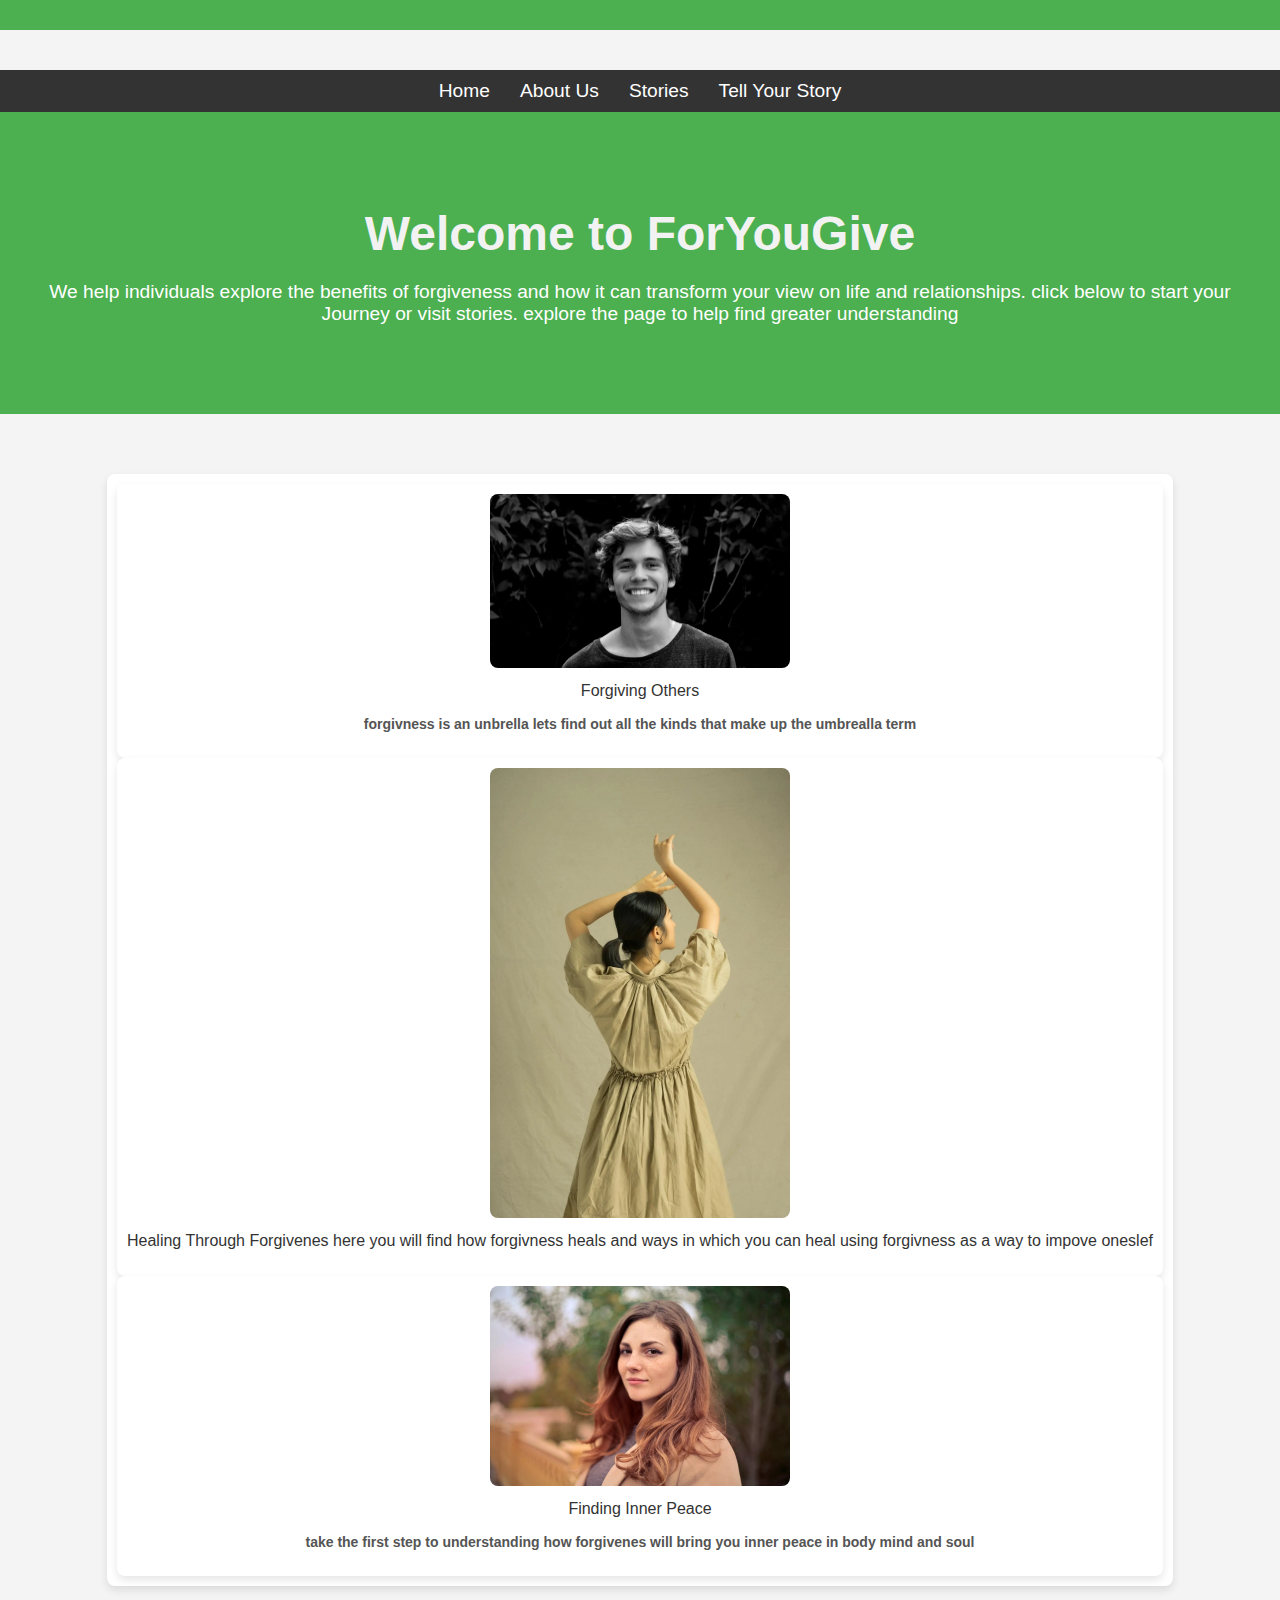
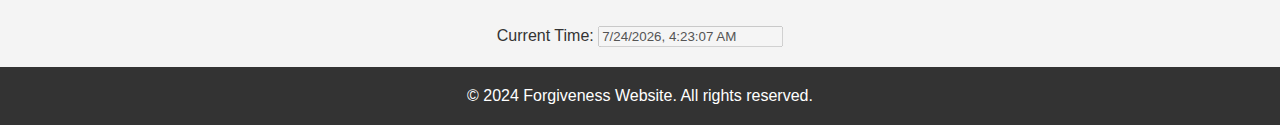
<file: index.html>
<!DOCTYPE html>
<html lang="en">
<head>
  <meta charset="UTF-8">
  <meta name="viewport" content="width=device-width, initial-scale=1.0">
  <title>Forgiveness</title>
  <link rel="stylesheet" href="styles.css">
  <script src="script.js" defer></script>
</head>
<body>
  <header class="header"> 
  </header>

  <nav>
    <ul class="nav-links">
      <li><a href="index.html">Home</a></li>
      <li><a href="about.html">About Us</a></li>
      <li><a href="stories.html">Stories</a></li>
      <li><a href="tell_yours.html">Tell Your Story</a></li>
    </ul>
  </nav>
  <header>
    <h1></h1>
    <p><header>
        <h1>Welcome to ForYouGive</h1>
        <p>We help individuals explore the benefits of forgiveness and how it can transform your view on life and relationships. click below to start your Journey or visit stories. explore the page to help find greater understanding</p>
    </header>

</header>

  <main class="content">

    
    </script> 
    <section class="image-gallery">
      <div class="image-item">
        <div class="image-item">
          <a href="forgiveness.html">
            <img src="image 1.webp" alt="Forgiveness" class="image">
          </a>
          <p class="caption">Forgiving Others
            <h1>forgivness is an unbrella lets find out all the kinds that make up the umbrealla term</h1>
          </p>
        </div>
  
        <!-- Link image 2 to the "healing.html" page -->
        <div class="image-item">
          <a href="healing.html">
            <img src="image 2.webp" alt="Healing" class="image">
          </a>
          <p class="caption">Healing Through Forgivenes here you will find how forgivness heals and ways in which you can heal using forgivness as a way to impove oneslef</p>
        </div>
  
        <!-- Link image 3 to the "peace.html" page -->
        <div class="image-item">
          <a href="peace.html">
            <img src="image 3.webp" alt="Peace" class="image">
          </a>
          <p class="caption">Finding Inner Peace
            <h1>take the first step to understanding how forgivenes will bring you inner peace in body mind and soul </h1>
          </p>
      </div>
    </section>

    <section class="date-time">
      <label for="dateTime">Current Time:</label>
      <input type="text" id="dateTime" disabled>
    </section>
  </main>

  <footer>
    <p>&copy; 2024 Forgiveness Website. All rights reserved.</p>
  </footer>
</body>
</html>
</file>
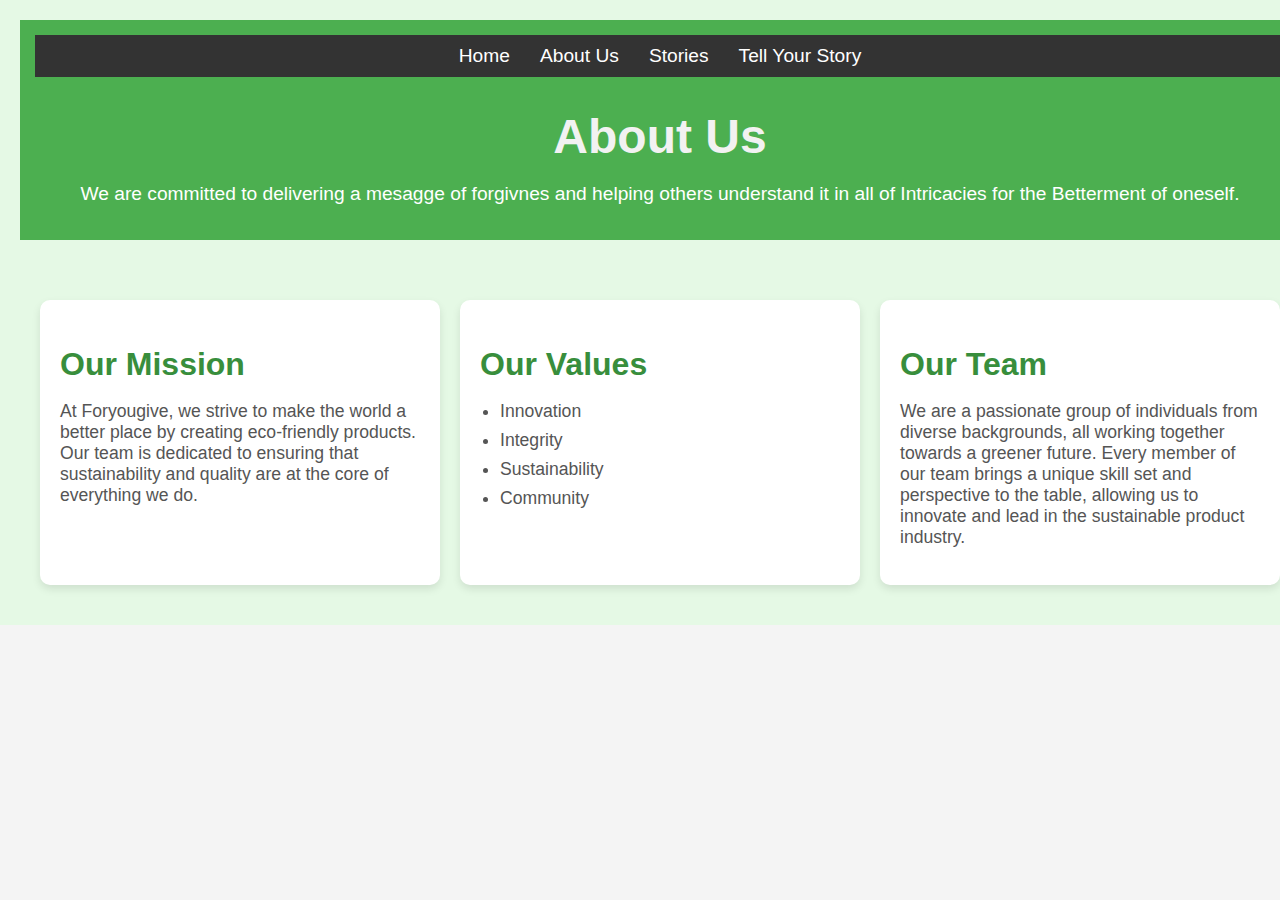
<file: about.html>
<!DOCTYPE html>
<html lang="en">
<head>
  <meta charset="UTF-8">
  <meta name="viewport" content="width=device-width, initial-scale=1.0">
  <title>About Us</title>
  <link rel="stylesheet" href="styles.css">
</head>
<body>
  <div class="container">
    <header>
        <nav>
            <ul class="nav-links">
              <li><a href="index.html">Home</a></li>
              <li><a href="about.html">About Us</a></li>
              <li><a href="stories.html">Stories</a></li>
              <li><a href="tell_yours.html">Tell Your Story</a></li>
            </ul>
          </nav>
      <h1>About Us</h1>
      <p>We are committed to delivering a mesagge of forgivnes and helping others understand it in all of Intricacies for the Betterment of oneself.</p>
    </header>
    <section class="content">
      <div class="about-text">
        <h2>Our Mission</h2>
        <p>
          At Foryougive, we strive to make the world a better place by creating eco-friendly products. Our team is dedicated to ensuring that sustainability and quality are at the core of everything we do.
        </p>
      </div>
      <div class="about-text">
        <h2>Our Values</h2>
        <ul>
          <li>Innovation</li>
          <li>Integrity</li>
          <li>Sustainability</li>
          <li>Community</li>
        </ul>
      </div>
      <div class="about-text">
        <h2>Our Team</h2>
        <p>
          We are a passionate group of individuals from diverse backgrounds, all working together towards a greener future. Every member of our team brings a unique skill set and perspective to the table, allowing us to innovate and lead in the sustainable product industry.
        </p>
      </div>
    </section>
  </div>
</body>
</html>
</file>
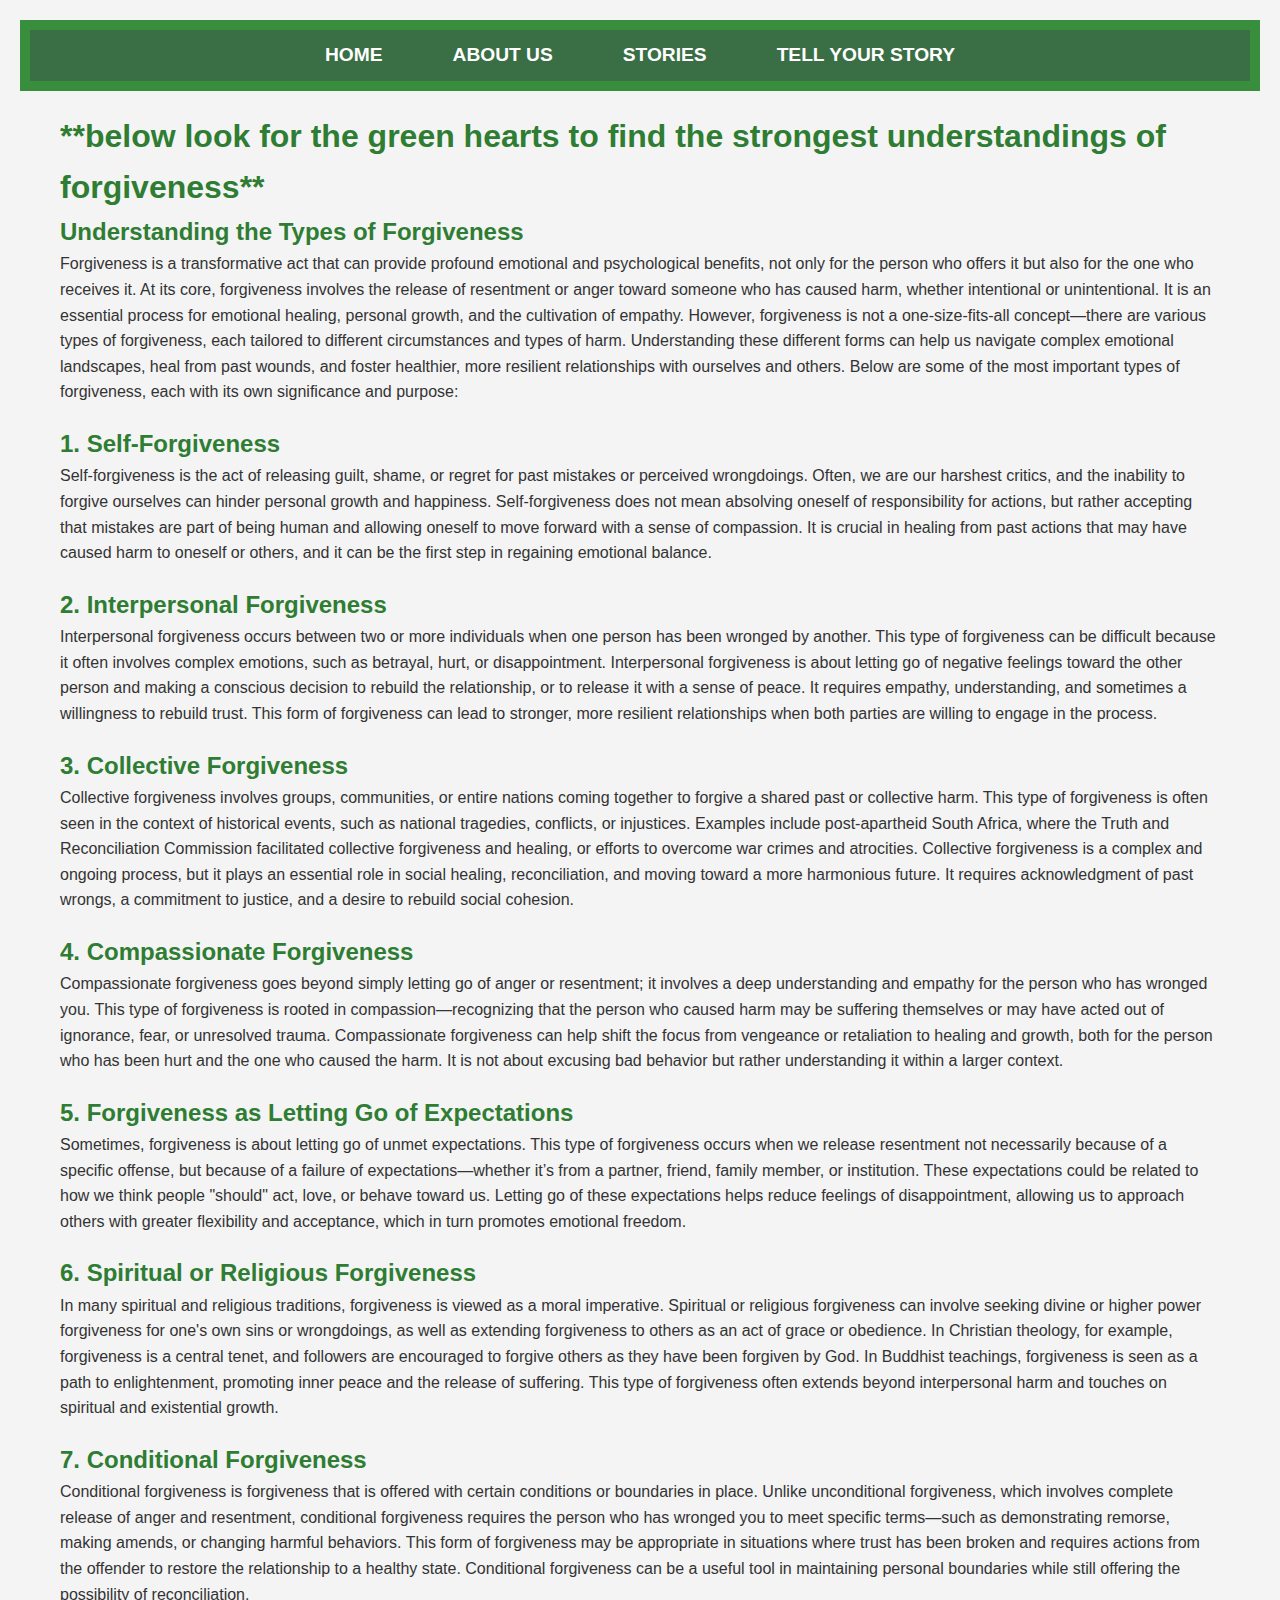
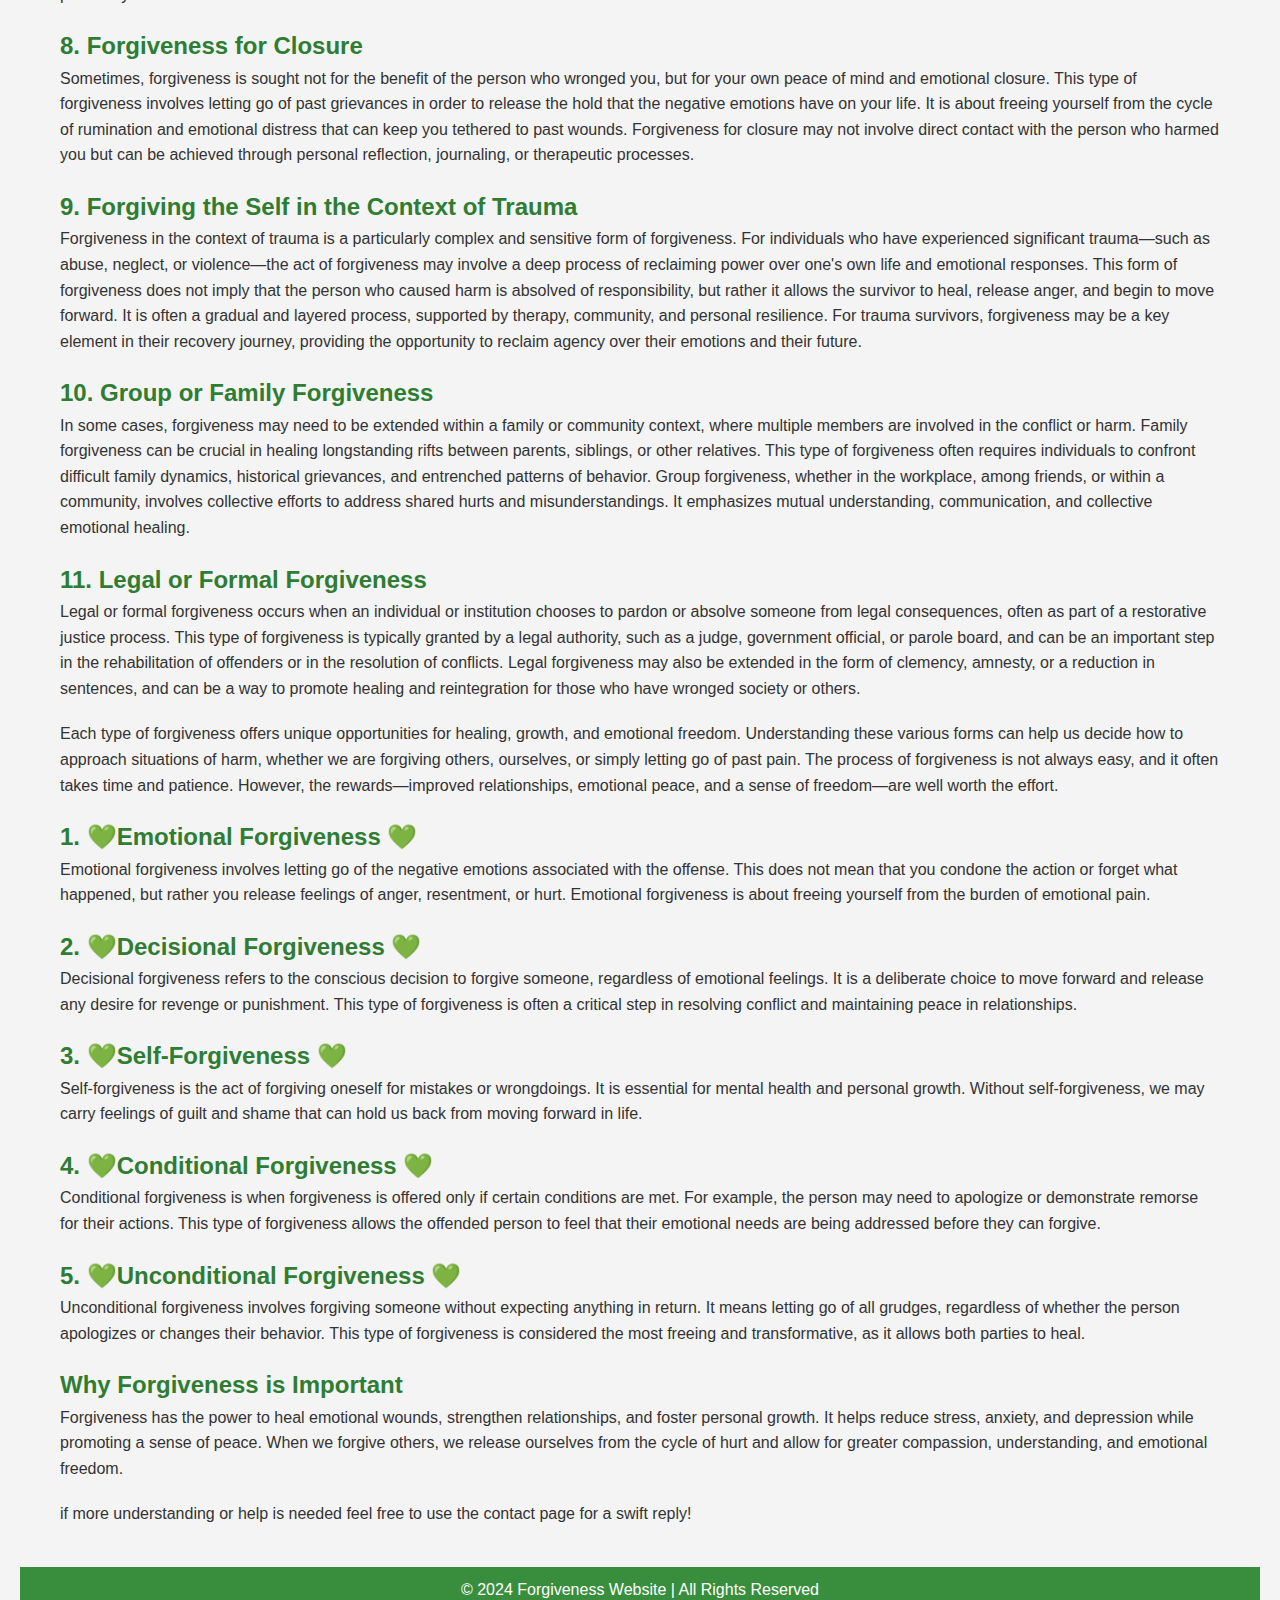
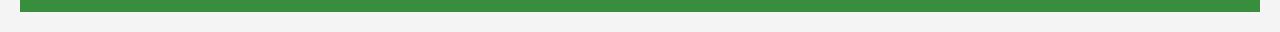
<file: forgiveness.html>
<!DOCTYPE html>
<html lang="en">

<head>
  <meta charset="UTF-8">
  <meta name="viewport" content="width=device-width, initial-scale=1.0">
  <title>Types of Forgiveness</title>
  <link rel="stylesheet" href="forgiveness.css">
</head>

<body>
  <!-- Header with Navigation Bar and Search Bar -->
  <header>


    <nav>
      <ul class="nav-links">
        <li><a href="index.html">Home</a></li>
        <li><a href="about.html">About Us</a></li>
        <li><a href="stories.html">Stories</a></li>
        <li><a href="tell_yours.html">Tell Your Story</a></li>
      </ul>
    </nav>
  </header>

  <!-- Main Content -->
  <main>
    <section class="content">
        <h1>**below look for the green hearts to find the strongest understandings of forgiveness**
        </h1>
      
       
        <h2>Understanding the Types of Forgiveness</h2>
      <p>Forgiveness is a transformative act that can provide profound emotional and psychological benefits, not only for the person who offers it but also for the one who receives it. At its core, forgiveness involves the release of resentment or anger toward someone who has caused harm, whether intentional or unintentional. It is an essential process for emotional healing, personal growth, and the cultivation of empathy. However, forgiveness is not a one-size-fits-all concept—there are various types of forgiveness, each tailored to different circumstances and types of harm. Understanding these different forms can help us navigate complex emotional landscapes, heal from past wounds, and foster healthier, more resilient relationships with ourselves and others. Below are some of the most important types of forgiveness, each with its own significance and purpose:</p> <h2>1. Self-Forgiveness</h2> <p>Self-forgiveness is the act of releasing guilt, shame, or regret for past mistakes or perceived wrongdoings. Often, we are our harshest critics, and the inability to forgive ourselves can hinder personal growth and happiness. Self-forgiveness does not mean absolving oneself of responsibility for actions, but rather accepting that mistakes are part of being human and allowing oneself to move forward with a sense of compassion. It is crucial in healing from past actions that may have caused harm to oneself or others, and it can be the first step in regaining emotional balance.</p> <h2>2. Interpersonal Forgiveness</h2> <p>Interpersonal forgiveness occurs between two or more individuals when one person has been wronged by another. This type of forgiveness can be difficult because it often involves complex emotions, such as betrayal, hurt, or disappointment. Interpersonal forgiveness is about letting go of negative feelings toward the other person and making a conscious decision to rebuild the relationship, or to release it with a sense of peace. It requires empathy, understanding, and sometimes a willingness to rebuild trust. This form of forgiveness can lead to stronger, more resilient relationships when both parties are willing to engage in the process.</p> <h2>3. Collective Forgiveness</h2> <p>Collective forgiveness involves groups, communities, or entire nations coming together to forgive a shared past or collective harm. This type of forgiveness is often seen in the context of historical events, such as national tragedies, conflicts, or injustices. Examples include post-apartheid South Africa, where the Truth and Reconciliation Commission facilitated collective forgiveness and healing, or efforts to overcome war crimes and atrocities. Collective forgiveness is a complex and ongoing process, but it plays an essential role in social healing, reconciliation, and moving toward a more harmonious future. It requires acknowledgment of past wrongs, a commitment to justice, and a desire to rebuild social cohesion.</p> <h2>4. Compassionate Forgiveness</h2> <p>Compassionate forgiveness goes beyond simply letting go of anger or resentment; it involves a deep understanding and empathy for the person who has wronged you. This type of forgiveness is rooted in compassion—recognizing that the person who caused harm may be suffering themselves or may have acted out of ignorance, fear, or unresolved trauma. Compassionate forgiveness can help shift the focus from vengeance or retaliation to healing and growth, both for the person who has been hurt and the one who caused the harm. It is not about excusing bad behavior but rather understanding it within a larger context.</p> <h2>5. Forgiveness as Letting Go of Expectations</h2> <p>Sometimes, forgiveness is about letting go of unmet expectations. This type of forgiveness occurs when we release resentment not necessarily because of a specific offense, but because of a failure of expectations—whether it’s from a partner, friend, family member, or institution. These expectations could be related to how we think people "should" act, love, or behave toward us. Letting go of these expectations helps reduce feelings of disappointment, allowing us to approach others with greater flexibility and acceptance, which in turn promotes emotional freedom.</p> <h2>6. Spiritual or Religious Forgiveness</h2> <p>In many spiritual and religious traditions, forgiveness is viewed as a moral imperative. Spiritual or religious forgiveness can involve seeking divine or higher power forgiveness for one's own sins or wrongdoings, as well as extending forgiveness to others as an act of grace or obedience. In Christian theology, for example, forgiveness is a central tenet, and followers are encouraged to forgive others as they have been forgiven by God. In Buddhist teachings, forgiveness is seen as a path to enlightenment, promoting inner peace and the release of suffering. This type of forgiveness often extends beyond interpersonal harm and touches on spiritual and existential growth.</p> <h2>7. Conditional Forgiveness</h2> <p>Conditional forgiveness is forgiveness that is offered with certain conditions or boundaries in place. Unlike unconditional forgiveness, which involves complete release of anger and resentment, conditional forgiveness requires the person who has wronged you to meet specific terms—such as demonstrating remorse, making amends, or changing harmful behaviors. This form of forgiveness may be appropriate in situations where trust has been broken and requires actions from the offender to restore the relationship to a healthy state. Conditional forgiveness can be a useful tool in maintaining personal boundaries while still offering the possibility of reconciliation.</p> <h2>8. Forgiveness for Closure</h2> <p>Sometimes, forgiveness is sought not for the benefit of the person who wronged you, but for your own peace of mind and emotional closure. This type of forgiveness involves letting go of past grievances in order to release the hold that the negative emotions have on your life. It is about freeing yourself from the cycle of rumination and emotional distress that can keep you tethered to past wounds. Forgiveness for closure may not involve direct contact with the person who harmed you but can be achieved through personal reflection, journaling, or therapeutic processes.</p> <h2>9. Forgiving the Self in the Context of Trauma</h2> <p>Forgiveness in the context of trauma is a particularly complex and sensitive form of forgiveness. For individuals who have experienced significant trauma—such as abuse, neglect, or violence—the act of forgiveness may involve a deep process of reclaiming power over one's own life and emotional responses. This form of forgiveness does not imply that the person who caused harm is absolved of responsibility, but rather it allows the survivor to heal, release anger, and begin to move forward. It is often a gradual and layered process, supported by therapy, community, and personal resilience. For trauma survivors, forgiveness may be a key element in their recovery journey, providing the opportunity to reclaim agency over their emotions and their future.</p> <h2>10. Group or Family Forgiveness</h2> <p>In some cases, forgiveness may need to be extended within a family or community context, where multiple members are involved in the conflict or harm. Family forgiveness can be crucial in healing longstanding rifts between parents, siblings, or other relatives. This type of forgiveness often requires individuals to confront difficult family dynamics, historical grievances, and entrenched patterns of behavior. Group forgiveness, whether in the workplace, among friends, or within a community, involves collective efforts to address shared hurts and misunderstandings. It emphasizes mutual understanding, communication, and collective emotional healing.</p> <h2>11. Legal or Formal Forgiveness</h2> <p>Legal or formal forgiveness occurs when an individual or institution chooses to pardon or absolve someone from legal consequences, often as part of a restorative justice process. This type of forgiveness is typically granted by a legal authority, such as a judge, government official, or parole board, and can be an important step in the rehabilitation of offenders or in the resolution of conflicts. Legal forgiveness may also be extended in the form of clemency, amnesty, or a reduction in sentences, and can be a way to promote healing and reintegration for those who have wronged society or others.</p> <p>Each type of forgiveness offers unique opportunities for healing, growth, and emotional freedom. Understanding these various forms can help us decide how to approach situations of harm, whether we are forgiving others, ourselves, or simply letting go of past pain. The process of forgiveness is not always easy, and it often takes time and patience. However, the rewards—improved relationships, emotional peace, and a sense of freedom—are well worth the effort.</p>

      <h2>1. 💚Emotional Forgiveness 💚</h2>
      <p>Emotional forgiveness involves letting go of the negative emotions associated with the offense. This does not mean that you condone the action or forget what happened, but rather you release feelings of anger, resentment, or hurt. Emotional forgiveness is about freeing yourself from the burden of emotional pain.</p>

      <h2>2. 💚Decisional Forgiveness 💚</h2>
      <p>Decisional forgiveness refers to the conscious decision to forgive someone, regardless of emotional feelings. It is a deliberate choice to move forward and release any desire for revenge or punishment. This type of forgiveness is often a critical step in resolving conflict and maintaining peace in relationships.</p>

      <h2>3. 💚Self-Forgiveness 💚</h2>
      <p>Self-forgiveness is the act of forgiving oneself for mistakes or wrongdoings. It is essential for mental health and personal growth. Without self-forgiveness, we may carry feelings of guilt and shame that can hold us back from moving forward in life.</p>

      <h2>4. 💚Conditional Forgiveness 💚</h2>
      <p>Conditional forgiveness is when forgiveness is offered only if certain conditions are met. For example, the person may need to apologize or demonstrate remorse for their actions. This type of forgiveness allows the offended person to feel that their emotional needs are being addressed before they can forgive.</p>

      <h2>5. 💚Unconditional Forgiveness 💚</h2>
      <p>Unconditional forgiveness involves forgiving someone without expecting anything in return. It means letting go of all grudges, regardless of whether the person apologizes or changes their behavior. This type of forgiveness is considered the most freeing and transformative, as it allows both parties to heal.</p>

      <h2>Why Forgiveness is Important</h2>
      <p>Forgiveness has the power to heal emotional wounds, strengthen relationships, and foster personal growth. It helps reduce stress, anxiety, and depression while promoting a sense of peace. When we forgive others, we release ourselves from the cycle of hurt and allow for greater compassion, understanding, and emotional freedom.</p>

      <p>if more understanding or help is needed feel free to use the contact page for a swift reply!</p>
    </section>
  </main>

  <footer>
    <p>&copy; 2024 Forgiveness Website | All Rights Reserved</p>
  </footer>

  <script src="scriptF.js"></script>
</body>

</html>
</file>
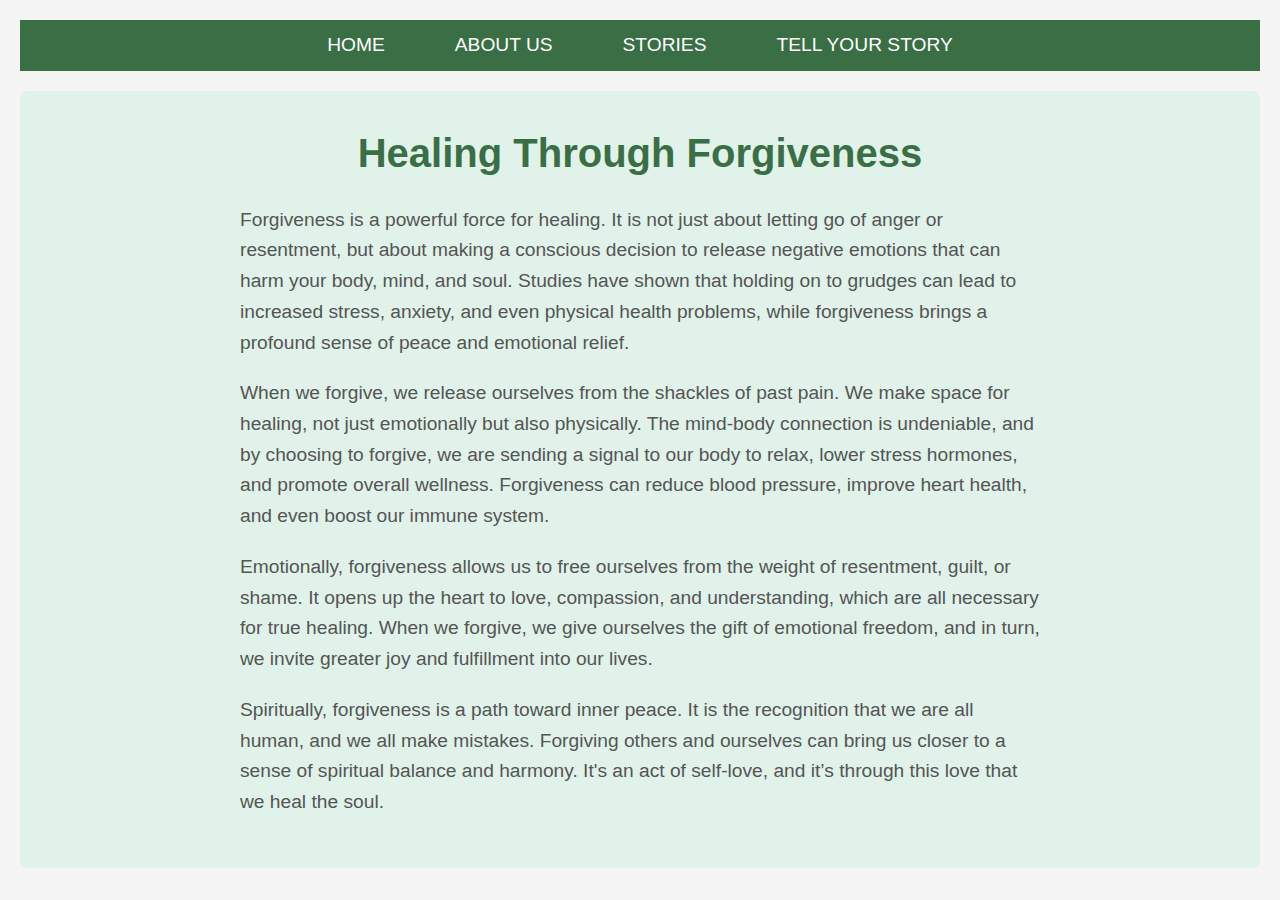
<file: healing.html>
<!DOCTYPE html>
<html lang="en">
<head>
  <meta charset="UTF-8">
  <meta name="viewport" content="width=device-width, initial-scale=1.0">
  <title>Healing Through Forgiveness</title>
  <link rel="stylesheet" href="healing.css">
</head>
<body>
  <!-- Navigation Bar -->
  <nav>
    <ul class="nav-links">
      <li><a href="index.html">Home</a></li>
      <li><a href="about.html">About Us</a></li>
      <li><a href="stories.html">Stories</a></li>
      <li><a href="tell_yours.html">Tell Your Story</a></li>
    </ul>
  </nav>

  <!-- Main Content Section -->
  <section class="content">
    <div class="container">
      <div class="text-section">
        <h1>Healing Through Forgiveness</h1>
        <p>Forgiveness is a powerful force for healing. It is not just about letting go of anger or resentment, but about making a conscious decision to release negative emotions that can harm your body, mind, and soul. Studies have shown that holding on to grudges can lead to increased stress, anxiety, and even physical health problems, while forgiveness brings a profound sense of peace and emotional relief.</p>
        <p>When we forgive, we release ourselves from the shackles of past pain. We make space for healing, not just emotionally but also physically. The mind-body connection is undeniable, and by choosing to forgive, we are sending a signal to our body to relax, lower stress hormones, and promote overall wellness. Forgiveness can reduce blood pressure, improve heart health, and even boost our immune system.</p>
        <p>Emotionally, forgiveness allows us to free ourselves from the weight of resentment, guilt, or shame. It opens up the heart to love, compassion, and understanding, which are all necessary for true healing. When we forgive, we give ourselves the gift of emotional freedom, and in turn, we invite greater joy and fulfillment into our lives.</p>
        <p>Spiritually, forgiveness is a path toward inner peace. It is the recognition that we are all human, and we all make mistakes. Forgiving others and ourselves can bring us closer to a sense of spiritual balance and harmony. It's an act of self-love, and it’s through this love that we heal the soul.</p>
      </div>
    </div>
  </section>
</body>
</html>
</file>
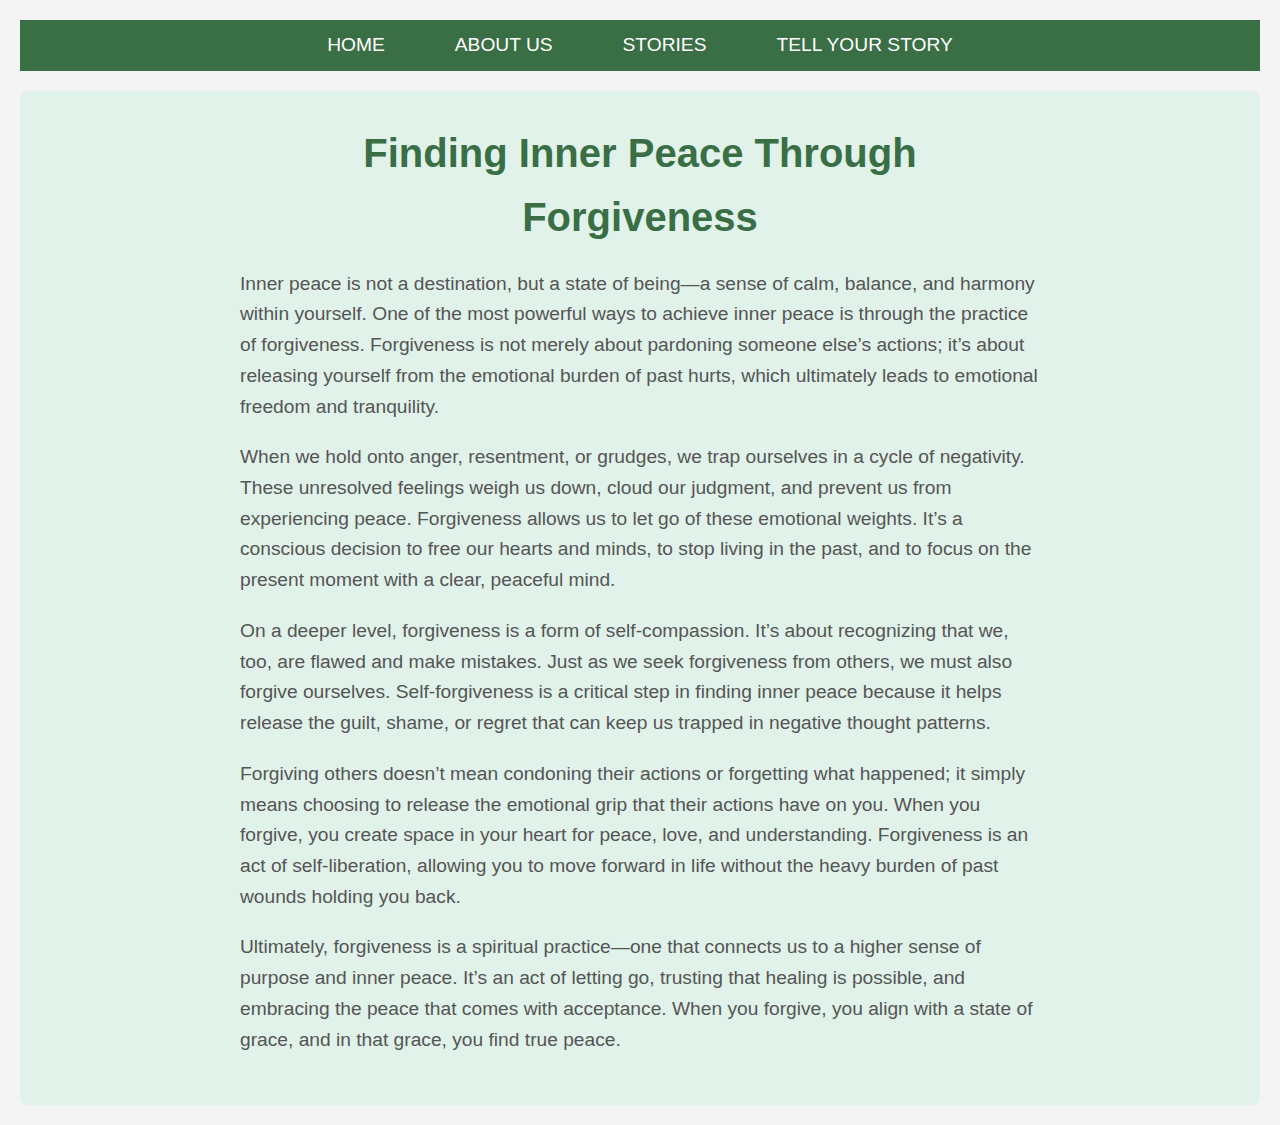
<file: peace.html>
<!DOCTYPE html>
<html lang="en">
<head>
  <meta charset="UTF-8">
  <meta name="viewport" content="width=device-width, initial-scale=1.0">
  <title>Finding Inner Peace Through Forgiveness</title>
  <link rel="stylesheet" href="peace.css">
</head>
<body>
  <!-- Navigation Bar -->
  <nav>
    <ul class="nav-links">
      <li><a href="index.html">Home</a></li>
      <li><a href="about.html">About Us</a></li>
      <li><a href="stories.html">Stories</a></li>
      <li><a href="tell_yours.html">Tell Your Story</a></li>
    </ul>
  </nav>

  <!-- Main Content Section -->
  <section class="content">
    <div class="container">
      <div class="text-section">
        <h1>Finding Inner Peace Through Forgiveness</h1>
        <p>Inner peace is not a destination, but a state of being—a sense of calm, balance, and harmony within yourself. One of the most powerful ways to achieve inner peace is through the practice of forgiveness. Forgiveness is not merely about pardoning someone else’s actions; it’s about releasing yourself from the emotional burden of past hurts, which ultimately leads to emotional freedom and tranquility.</p>
        <p>When we hold onto anger, resentment, or grudges, we trap ourselves in a cycle of negativity. These unresolved feelings weigh us down, cloud our judgment, and prevent us from experiencing peace. Forgiveness allows us to let go of these emotional weights. It’s a conscious decision to free our hearts and minds, to stop living in the past, and to focus on the present moment with a clear, peaceful mind.</p>
        <p>On a deeper level, forgiveness is a form of self-compassion. It’s about recognizing that we, too, are flawed and make mistakes. Just as we seek forgiveness from others, we must also forgive ourselves. Self-forgiveness is a critical step in finding inner peace because it helps release the guilt, shame, or regret that can keep us trapped in negative thought patterns.</p>
        <p>Forgiving others doesn’t mean condoning their actions or forgetting what happened; it simply means choosing to release the emotional grip that their actions have on you. When you forgive, you create space in your heart for peace, love, and understanding. Forgiveness is an act of self-liberation, allowing you to move forward in life without the heavy burden of past wounds holding you back.</p>
        <p>Ultimately, forgiveness is a spiritual practice—one that connects us to a higher sense of purpose and inner peace. It’s an act of letting go, trusting that healing is possible, and embracing the peace that comes with acceptance. When you forgive, you align with a state of grace, and in that grace, you find true peace.</p>
      </div>
    </div>
  </section>
</body>
</html>
</file>
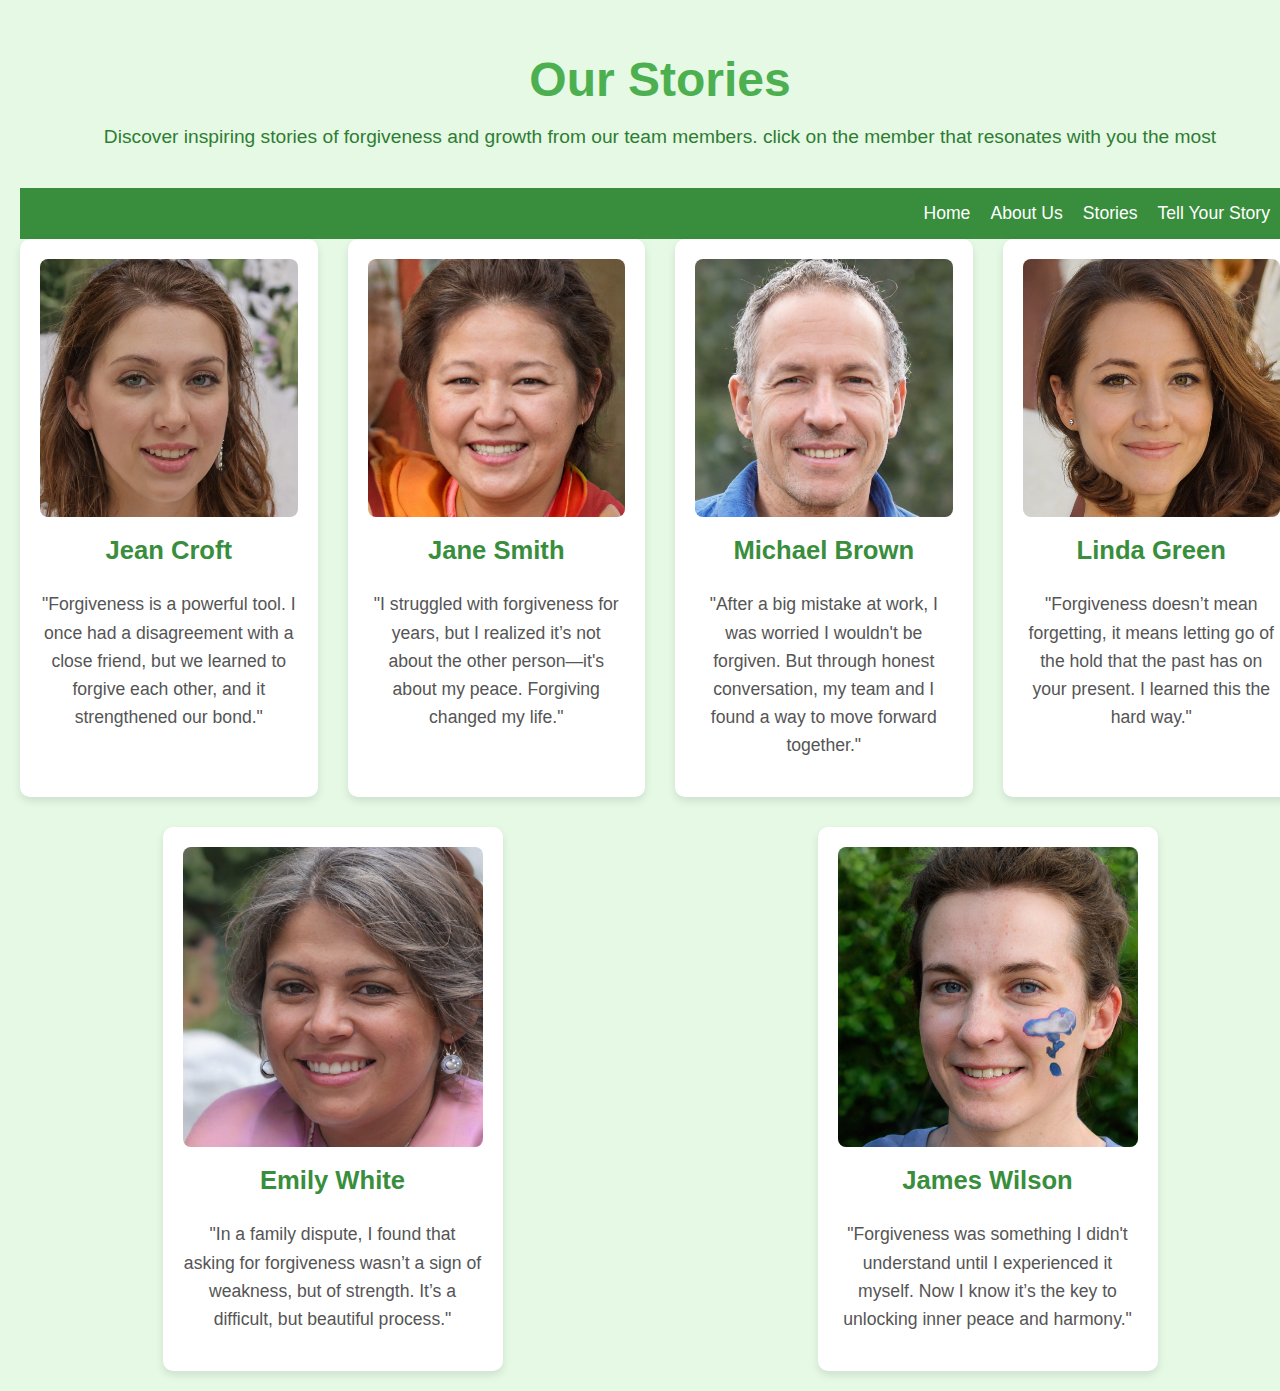
<file: stories.html>
<!DOCTYPE html>
<html lang="en">
<head>
  <meta charset="UTF-8">
  <meta name="viewport" content="width=device-width, initial-scale=1.0">
  <title>Stories - GreenCo</title>
  <link rel="stylesheet" href="stories.css">
</head>
<body>
  <div class="container">
    <header>
      <h1>Our Stories</h1>
      <p>Discover inspiring stories of forgiveness and growth from our team members. click on the member that resonates with you the most</p>
    </header>
    <nav>
        <ul class="nav-links">
          <li><a href="index.html">Home</a></li>
          <li><a href="about.html">About Us</a></li>
          <li><a href="stories.html">Stories</a></li>
          <li><a href="tell_yours.html">Tell Your Story</a></li>
        </ul>
      </nav>
    <section class="stories">
      <div class="story-card">
        <a href="story1.html">
          <img src="person1.jpg" alt="Person 1">
        </a>
        <h3>Jean Croft</h3>
        <p class="story-text">
          "Forgiveness is a powerful tool. I once had a disagreement with a close friend, but we learned to forgive each other, and it strengthened our bond."
        </p>
      </div>
      
      <div class="story-card">
        <a href="story2.html">
          <img src="person2.jpg" alt="Person 2">
        </a>
        <h3>Jane Smith</h3>
        <p class="story-text">
          "I struggled with forgiveness for years, but I realized it’s not about the other person—it's about my peace. Forgiving changed my life."
        </p>
      </div>
      
      <div class="story-card">
        <a href="story3.html">
          <img src="person3.jpg" alt="Person 3">
        </a>
        <h3>Michael Brown</h3>
        <p class="story-text">
          "After a big mistake at work, I was worried I wouldn't be forgiven. But through honest conversation, my team and I found a way to move forward together."
        </p>
      </div>
      
      <div class="story-card">
        <a href="story4.html">
          <img src="person4.jpg" alt="Person 4">
        </a>
        <h3>Linda Green</h3>
        <p class="story-text">
          "Forgiveness doesn’t mean forgetting, it means letting go of the hold that the past has on your present. I learned this the hard way."
        </p>
      </div>
      
      <div class="story-card">
        <a href="story5.html">
          <img src="person5.jpg" alt="Person 5">
        </a>
        <h3>Emily White</h3>
        <p class="story-text">
          "In a family dispute, I found that asking for forgiveness wasn’t a sign of weakness, but of strength. It’s a difficult, but beautiful process."
        </p>
      </div>
      
      <div class="story-card">
        <a href="story6.html">
          <img src="person6.jpg" alt="Person 6">
        </a>
        <h3>James Wilson</h3>
        <p class="story-text">
          "Forgiveness was something I didn't understand until I experienced it myself. Now I know it’s the key to unlocking inner peace and harmony."
        </p>
      </div>
    </section>
  </div>
</body>
</html>
</file>
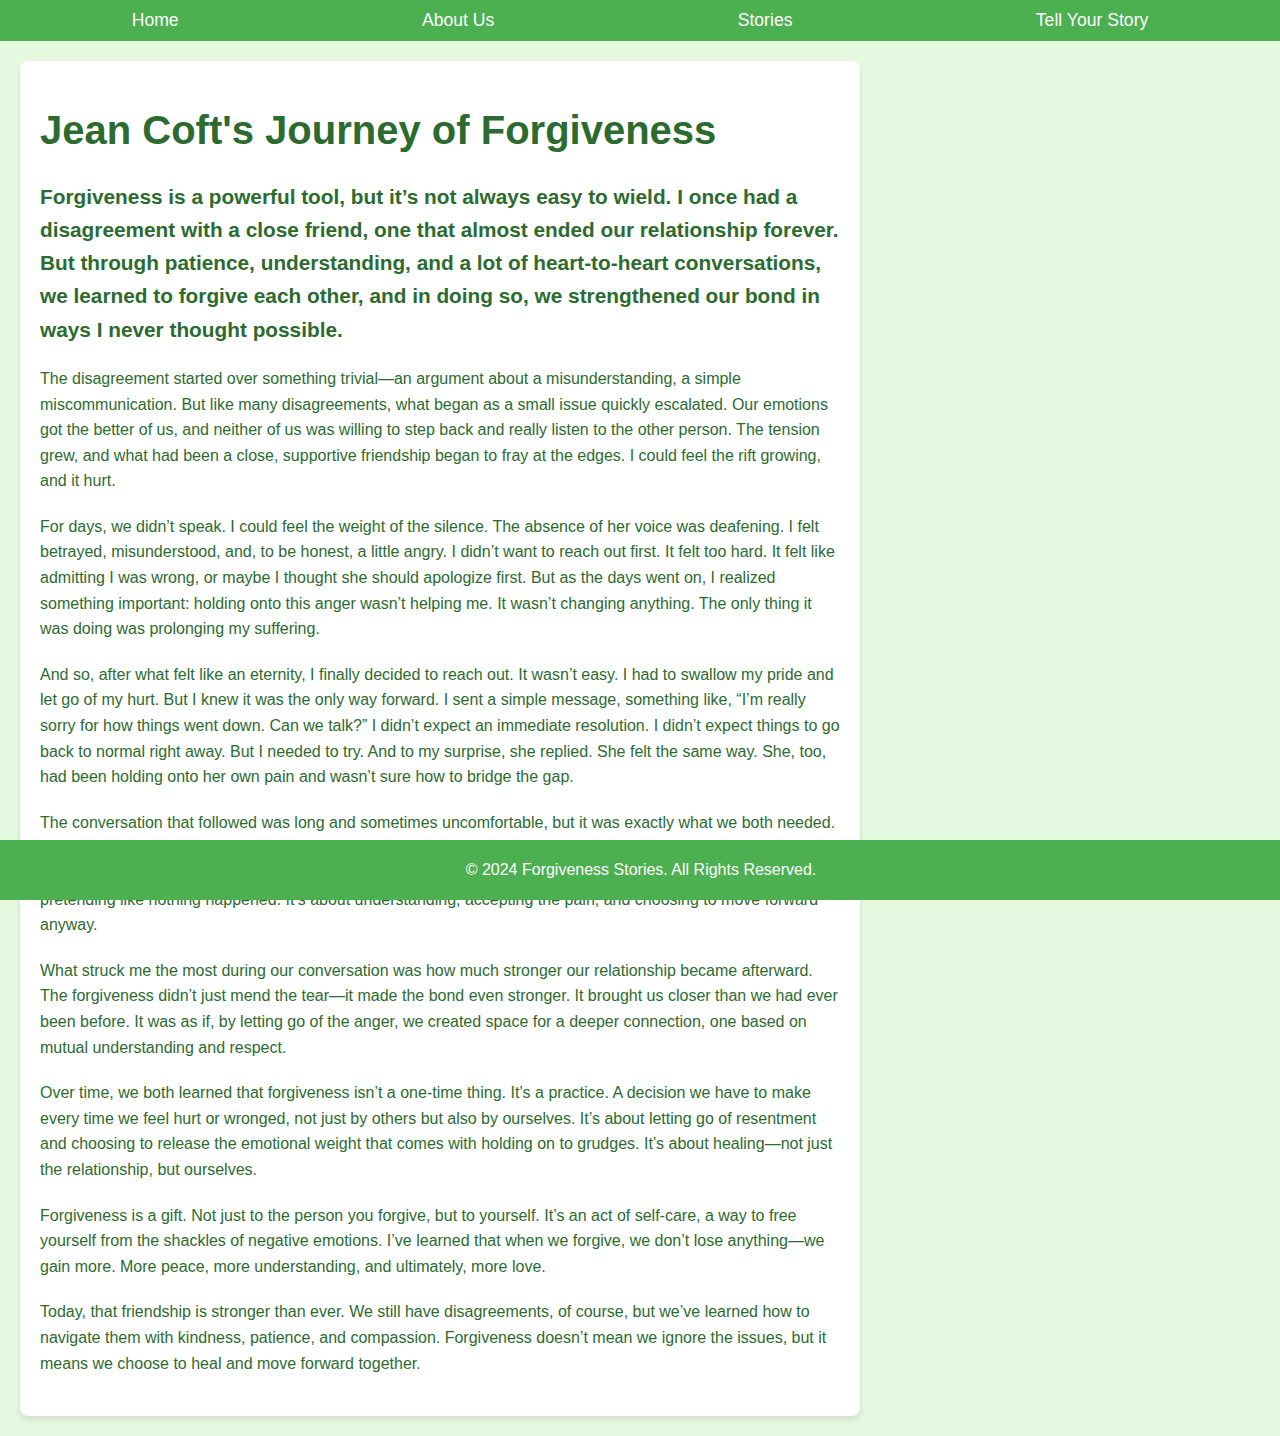
<file: story1.html>
<!DOCTYPE html>
<html lang="en">
<head>
  <meta charset="UTF-8">
  <meta name="viewport" content="width=device-width, initial-scale=1.0">
  <title>Forgiveness - A Personal Story</title>
  <link rel="stylesheet" href="story1.css">
</head>
<body>
  <!-- Navigation Bar -->
  <nav>
    <ul class="nav-links">
      <li><a href="index.html">Home</a></li>
      <li><a href="about.html">About Us</a></li>
      <li><a href="stories.html">Stories</a></li>
      <li><a href="tell_yours.html">Tell Your Story</a></li>
    </ul>
  </nav>

  <main class="main-content">
    <section class="story-container">
      <h1>Jean Coft's Journey of Forgiveness</h1>
      <p class="intro">Forgiveness is a powerful tool, but it’s not always easy to wield. I once had a disagreement with a close friend, one that almost ended our relationship forever. But through patience, understanding, and a lot of heart-to-heart conversations, we learned to forgive each other, and in doing so, we strengthened our bond in ways I never thought possible.</p>

      <p class="content">
        The disagreement started over something trivial—an argument about a misunderstanding, a simple miscommunication. But like many disagreements, what began as a small issue quickly escalated. Our emotions got the better of us, and neither of us was willing to step back and really listen to the other person. The tension grew, and what had been a close, supportive friendship began to fray at the edges. I could feel the rift growing, and it hurt.
      </p>

      <p class="content">
        For days, we didn’t speak. I could feel the weight of the silence. The absence of her voice was deafening. I felt betrayed, misunderstood, and, to be honest, a little angry. I didn’t want to reach out first. It felt too hard. It felt like admitting I was wrong, or maybe I thought she should apologize first. But as the days went on, I realized something important: holding onto this anger wasn’t helping me. It wasn’t changing anything. The only thing it was doing was prolonging my suffering.
      </p>

      <p class="content">
        And so, after what felt like an eternity, I finally decided to reach out. It wasn’t easy. I had to swallow my pride and let go of my hurt. But I knew it was the only way forward. I sent a simple message, something like, “I’m really sorry for how things went down. Can we talk?” I didn’t expect an immediate resolution. I didn’t expect things to go back to normal right away. But I needed to try. And to my surprise, she replied. She felt the same way. She, too, had been holding onto her own pain and wasn’t sure how to bridge the gap.
      </p>

      <p class="content">
        The conversation that followed was long and sometimes uncomfortable, but it was exactly what we both needed. We talked honestly about what happened, about how we both felt, and about what we needed from each other to heal. In that moment, I realized that forgiveness isn’t about forgetting. It’s not about erasing the past or pretending like nothing happened. It’s about understanding, accepting the pain, and choosing to move forward anyway.
      </p>

      <p class="content">
        What struck me the most during our conversation was how much stronger our relationship became afterward. The forgiveness didn’t just mend the tear—it made the bond even stronger. It brought us closer than we had ever been before. It was as if, by letting go of the anger, we created space for a deeper connection, one based on mutual understanding and respect.
      </p>

      <p class="content">
        Over time, we both learned that forgiveness isn’t a one-time thing. It’s a practice. A decision we have to make every time we feel hurt or wronged, not just by others but also by ourselves. It’s about letting go of resentment and choosing to release the emotional weight that comes with holding on to grudges. It’s about healing—not just the relationship, but ourselves.
      </p>

      <p class="content">
        Forgiveness is a gift. Not just to the person you forgive, but to yourself. It’s an act of self-care, a way to free yourself from the shackles of negative emotions. I’ve learned that when we forgive, we don’t lose anything—we gain more. More peace, more understanding, and ultimately, more love.
      </p>

      <p class="content">
        Today, that friendship is stronger than ever. We still have disagreements, of course, but we’ve learned how to navigate them with kindness, patience, and compassion. Forgiveness doesn’t mean we ignore the issues, but it means we choose to heal and move forward together. 
      </p>
    </section>
  </main>

  <!-- Footer (optional) -->
  <footer>
    <p>&copy; 2024 Forgiveness Stories. All Rights Reserved.</p>
  </footer>

</body>
</html>
</file>
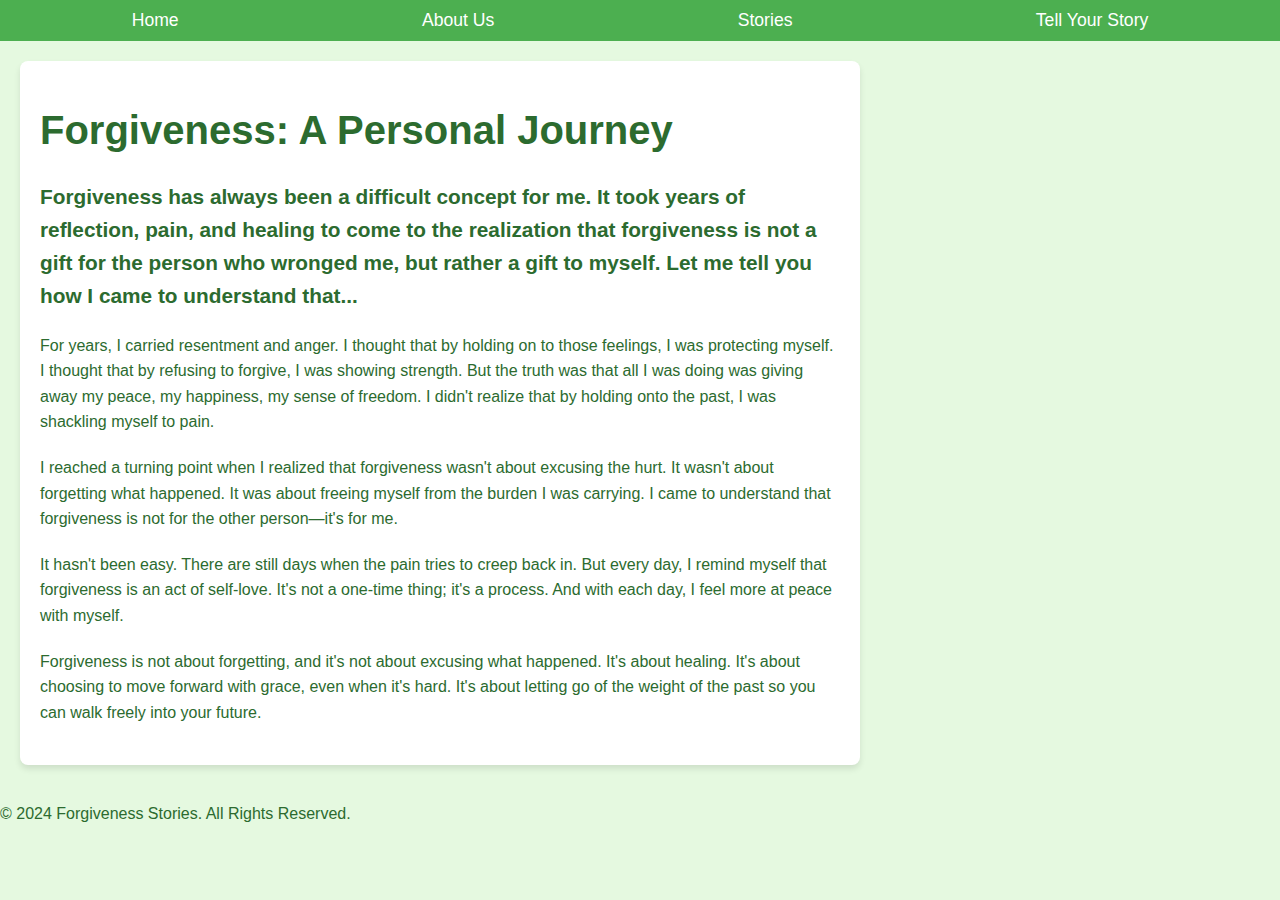
<file: story2.html>
<!DOCTYPE html>
<html lang="en">
<head>
  <meta charset="UTF-8">
  <meta name="viewport" content="width=device-width, initial-scale=1.0">
  <title>Forgiveness - A Personal Story</title>
  <link rel="stylesheet" href="story2.css">
</head>
<body>
  <!-- Navigation Bar -->
  <nav>
    <ul class="nav-links">
      <li><a href="index.html">Home</a></li>
      <li><a href="about.html">About Us</a></li>
      <li><a href="stories.html">Stories</a></li>
      <li><a href="tell_yours.html">Tell Your Story</a></li>
    </ul>
  </nav>

  <!-- Main Content Section -->
  <main class="main-content">
    <section class="story-container">
      <h1>Forgiveness: A Personal Journey</h1>
      <p class="intro">Forgiveness has always been a difficult concept for me. It took years of reflection, pain, and healing to come to the realization that forgiveness is not a gift for the person who wronged me, but rather a gift to myself. Let me tell you how I came to understand that...</p>

      <p class="content">
        For years, I carried resentment and anger. I thought that by holding on to those feelings, I was protecting myself. I thought that by refusing to forgive, I was showing strength. But the truth was that all I was doing was giving away my peace, my happiness, my sense of freedom. I didn't realize that by holding onto the past, I was shackling myself to pain.
      </p>

      <p class="content">
        I reached a turning point when I realized that forgiveness wasn't about excusing the hurt. It wasn't about forgetting what happened. It was about freeing myself from the burden I was carrying. I came to understand that forgiveness is not for the other person—it's for me.
      </p>

      <p class="content">
        It hasn't been easy. There are still days when the pain tries to creep back in. But every day, I remind myself that forgiveness is an act of self-love. It's not a one-time thing; it's a process. And with each day, I feel more at peace with myself.
      </p>

      <p class="content">
        Forgiveness is not about forgetting, and it's not about excusing what happened. It's about healing. It's about choosing to move forward with grace, even when it's hard. It's about letting go of the weight of the past so you can walk freely into your future.
      </p>
    </section>
  </main>

  <!-- Footer (optional) -->
  <footer>
    <p>&copy; 2024 Forgiveness Stories. All Rights Reserved.</p>
  </footer>

</body>
</html>
</file>
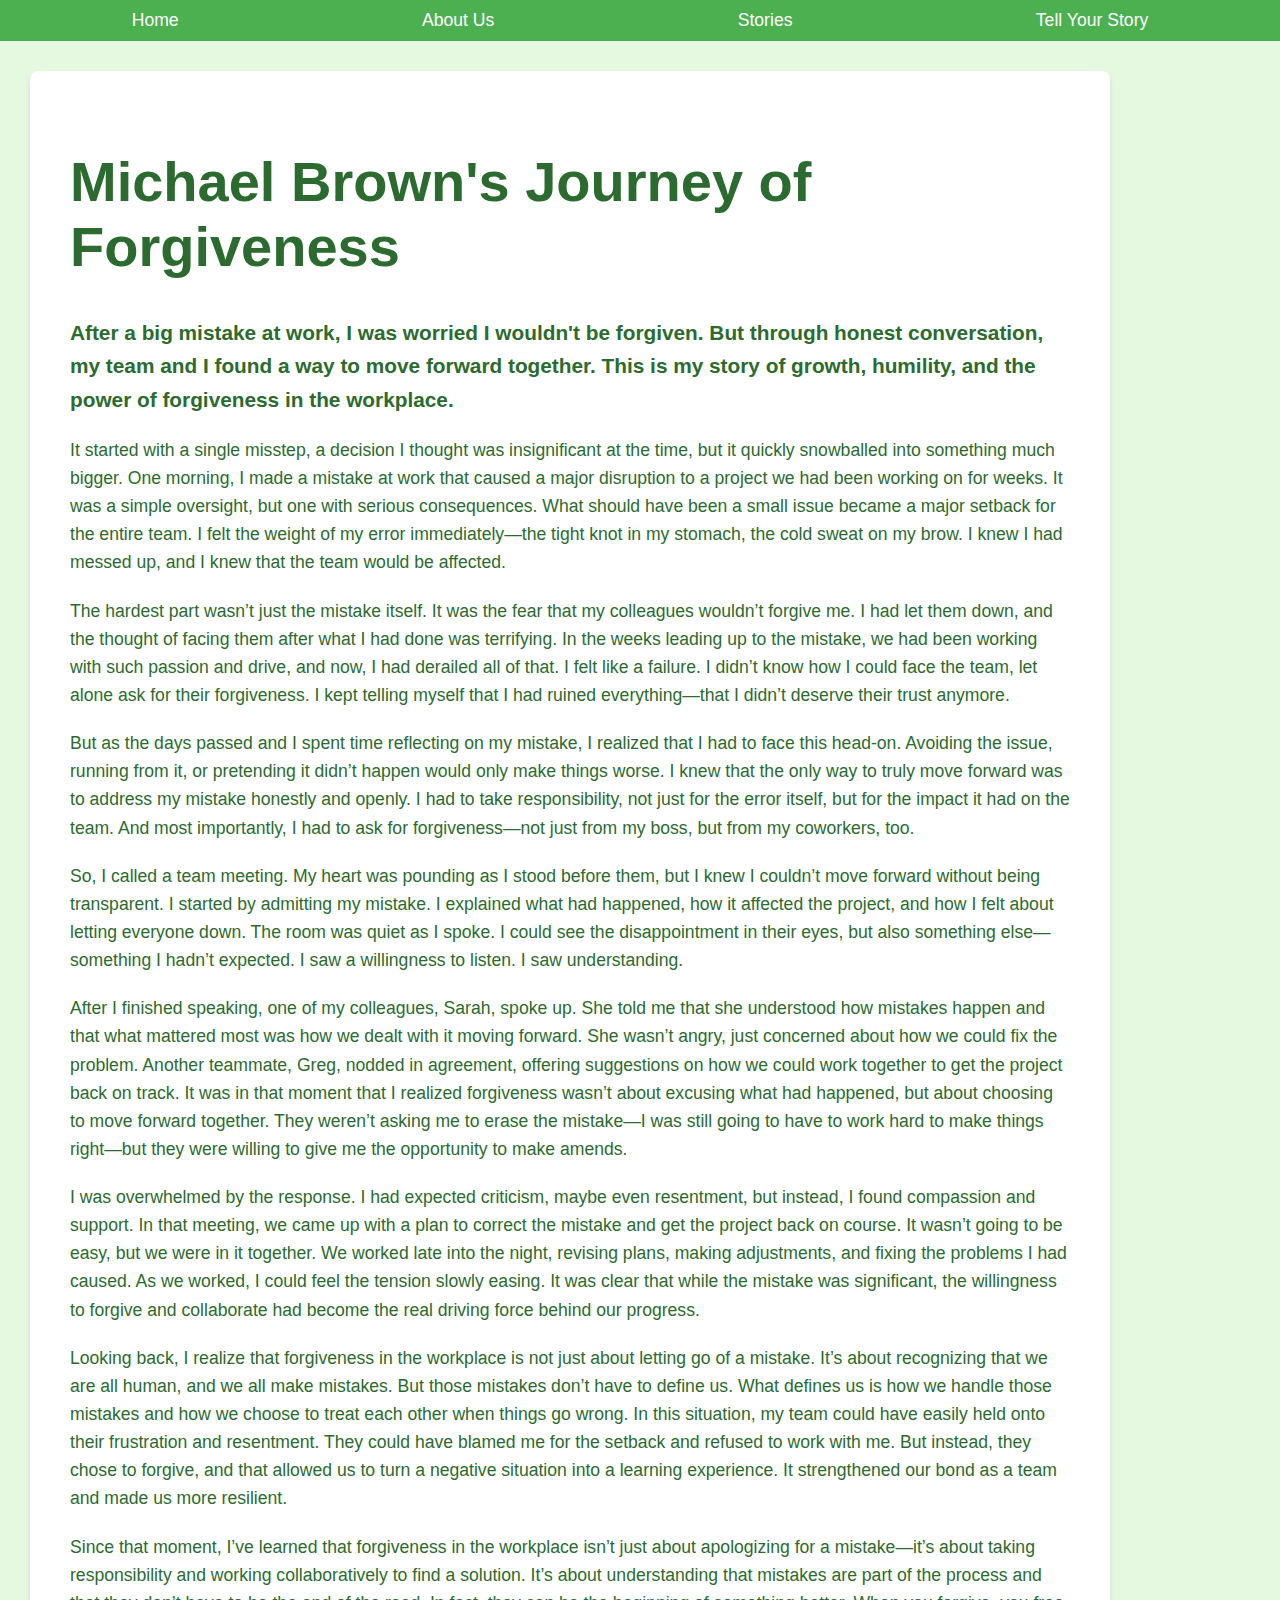
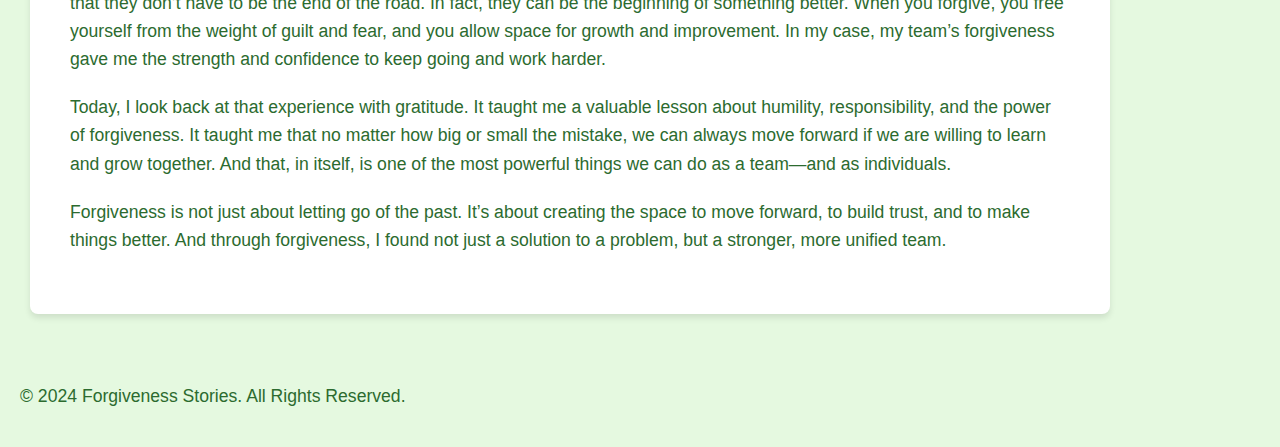
<file: story3.html>
<!DOCTYPE html>
<html lang="en">
<head>
  <meta charset="UTF-8">
  <meta name="viewport" content="width=device-width, initial-scale=1.0">
  <title>Forgiveness - Michael Brown's Story</title>
  <link rel="stylesheet" href="story3.css">
</head>
<body>
  <!-- Navigation Bar -->
  <nav>
    <ul class="nav-links">
      <li><a href="index.html">Home</a></li>
      <li><a href="about.html">About Us</a></li>
      <li><a href="stories.html">Stories</a></li>
      <li><a href="tell_yours.html">Tell Your Story</a></li>
    </ul>
  </nav>

  <!-- Main Content Section -->
  <main class="main-content">
    <section class="story-container">
      <h1>Michael Brown's Journey of Forgiveness</h1>
      <p class="intro">After a big mistake at work, I was worried I wouldn't be forgiven. But through honest conversation, my team and I found a way to move forward together. This is my story of growth, humility, and the power of forgiveness in the workplace.</p>

      <p class="content">
        It started with a single misstep, a decision I thought was insignificant at the time, but it quickly snowballed into something much bigger. One morning, I made a mistake at work that caused a major disruption to a project we had been working on for weeks. It was a simple oversight, but one with serious consequences. What should have been a small issue became a major setback for the entire team. I felt the weight of my error immediately—the tight knot in my stomach, the cold sweat on my brow. I knew I had messed up, and I knew that the team would be affected.
      </p>

      <p class="content">
        The hardest part wasn’t just the mistake itself. It was the fear that my colleagues wouldn’t forgive me. I had let them down, and the thought of facing them after what I had done was terrifying. In the weeks leading up to the mistake, we had been working with such passion and drive, and now, I had derailed all of that. I felt like a failure. I didn’t know how I could face the team, let alone ask for their forgiveness. I kept telling myself that I had ruined everything—that I didn’t deserve their trust anymore.
      </p>

      <p class="content">
        But as the days passed and I spent time reflecting on my mistake, I realized that I had to face this head-on. Avoiding the issue, running from it, or pretending it didn’t happen would only make things worse. I knew that the only way to truly move forward was to address my mistake honestly and openly. I had to take responsibility, not just for the error itself, but for the impact it had on the team. And most importantly, I had to ask for forgiveness—not just from my boss, but from my coworkers, too.
      </p>

      <p class="content">
        So, I called a team meeting. My heart was pounding as I stood before them, but I knew I couldn’t move forward without being transparent. I started by admitting my mistake. I explained what had happened, how it affected the project, and how I felt about letting everyone down. The room was quiet as I spoke. I could see the disappointment in their eyes, but also something else—something I hadn’t expected. I saw a willingness to listen. I saw understanding.
      </p>

      <p class="content">
        After I finished speaking, one of my colleagues, Sarah, spoke up. She told me that she understood how mistakes happen and that what mattered most was how we dealt with it moving forward. She wasn’t angry, just concerned about how we could fix the problem. Another teammate, Greg, nodded in agreement, offering suggestions on how we could work together to get the project back on track. It was in that moment that I realized forgiveness wasn’t about excusing what had happened, but about choosing to move forward together. They weren’t asking me to erase the mistake—I was still going to have to work hard to make things right—but they were willing to give me the opportunity to make amends.
      </p>

      <p class="content">
        I was overwhelmed by the response. I had expected criticism, maybe even resentment, but instead, I found compassion and support. In that meeting, we came up with a plan to correct the mistake and get the project back on course. It wasn’t going to be easy, but we were in it together. We worked late into the night, revising plans, making adjustments, and fixing the problems I had caused. As we worked, I could feel the tension slowly easing. It was clear that while the mistake was significant, the willingness to forgive and collaborate had become the real driving force behind our progress.
      </p>

      <p class="content">
        Looking back, I realize that forgiveness in the workplace is not just about letting go of a mistake. It’s about recognizing that we are all human, and we all make mistakes. But those mistakes don’t have to define us. What defines us is how we handle those mistakes and how we choose to treat each other when things go wrong. In this situation, my team could have easily held onto their frustration and resentment. They could have blamed me for the setback and refused to work with me. But instead, they chose to forgive, and that allowed us to turn a negative situation into a learning experience. It strengthened our bond as a team and made us more resilient.
      </p>

      <p class="content">
        Since that moment, I’ve learned that forgiveness in the workplace isn’t just about apologizing for a mistake—it’s about taking responsibility and working collaboratively to find a solution. It’s about understanding that mistakes are part of the process and that they don’t have to be the end of the road. In fact, they can be the beginning of something better. When you forgive, you free yourself from the weight of guilt and fear, and you allow space for growth and improvement. In my case, my team’s forgiveness gave me the strength and confidence to keep going and work harder.
      </p>

      <p class="content">
        Today, I look back at that experience with gratitude. It taught me a valuable lesson about humility, responsibility, and the power of forgiveness. It taught me that no matter how big or small the mistake, we can always move forward if we are willing to learn and grow together. And that, in itself, is one of the most powerful things we can do as a team—and as individuals.
      </p>

      <p class="content">
        Forgiveness is not just about letting go of the past. It’s about creating the space to move forward, to build trust, and to make things better. And through forgiveness, I found not just a solution to a problem, but a stronger, more unified team.
      </p>
    </section>
  </main>

  <!-- Footer -->
  <footer>
    <p>&copy; 2024 Forgiveness Stories. All Rights Reserved.</p>
  </footer>

</body>
</html>
</file>
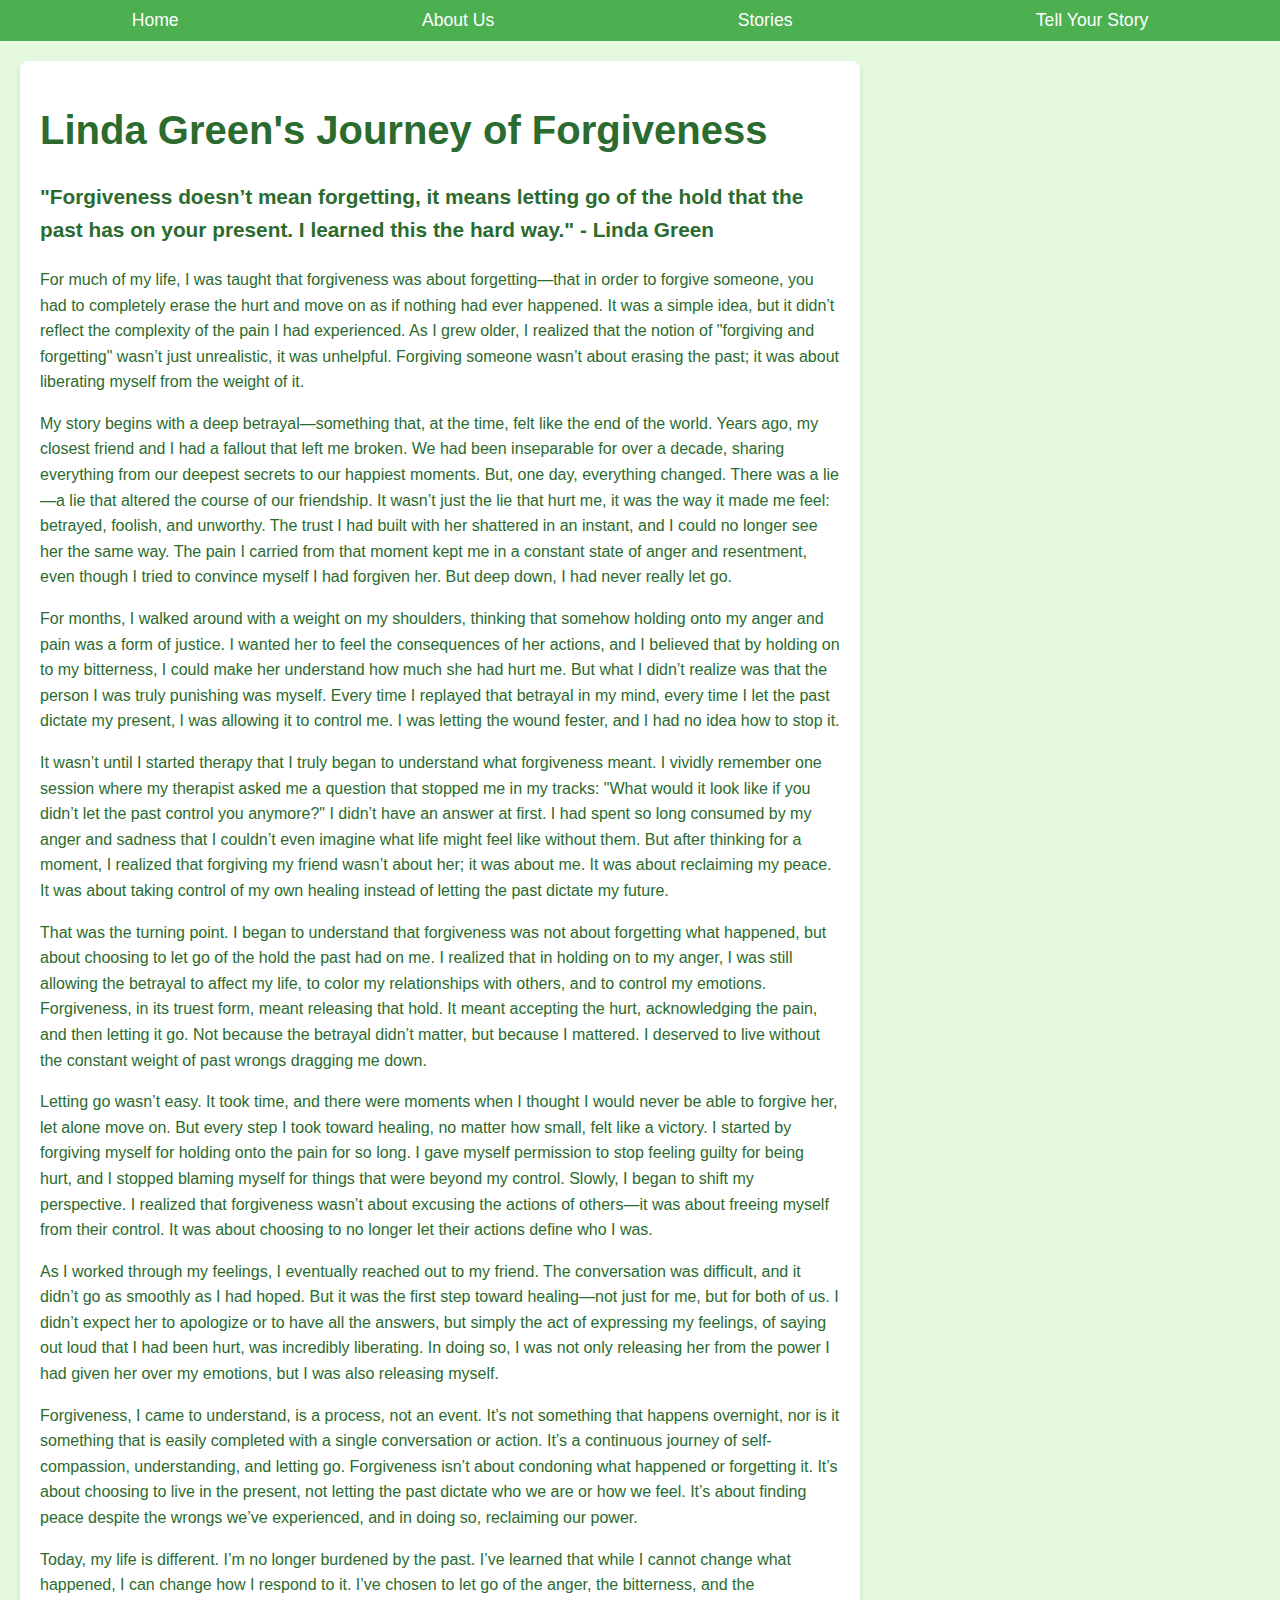
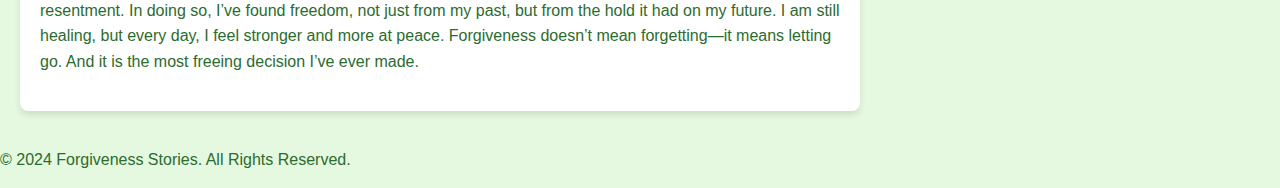
<file: story4.html>
<!DOCTYPE html>
<html lang="en">
<head>
  <meta charset="UTF-8">
  <meta name="viewport" content="width=device-width, initial-scale=1.0">
  <title>Forgiveness - Linda Green's Story</title>
  <link rel="stylesheet" href="story4.css">
</head>
<body>

  <!-- Navigation Bar -->
  <nav>
    <ul class="nav-links">
      <li><a href="index.html">Home</a></li>
      <li><a href="about.html">About Us</a></li>
      <li><a href="stories.html">Stories</a></li>
      <li><a href="tell_yours.html">Tell Your Story</a></li>
    </ul>
  </nav>

  <!-- Main Content Section -->
  <main class="main-content">
    <section class="story-container">
      <h1>Linda Green's Journey of Forgiveness</h1>
      <p class="intro">"Forgiveness doesn’t mean forgetting, it means letting go of the hold that the past has on your present. I learned this the hard way." - Linda Green</p>

      <p class="content">
        For much of my life, I was taught that forgiveness was about forgetting—that in order to forgive someone, you had to completely erase the hurt and move on as if nothing had ever happened. It was a simple idea, but it didn’t reflect the complexity of the pain I had experienced. As I grew older, I realized that the notion of "forgiving and forgetting" wasn’t just unrealistic, it was unhelpful. Forgiving someone wasn’t about erasing the past; it was about liberating myself from the weight of it.
      </p>

      <p class="content">
        My story begins with a deep betrayal—something that, at the time, felt like the end of the world. Years ago, my closest friend and I had a fallout that left me broken. We had been inseparable for over a decade, sharing everything from our deepest secrets to our happiest moments. But, one day, everything changed. There was a lie—a lie that altered the course of our friendship. It wasn’t just the lie that hurt me, it was the way it made me feel: betrayed, foolish, and unworthy. The trust I had built with her shattered in an instant, and I could no longer see her the same way. The pain I carried from that moment kept me in a constant state of anger and resentment, even though I tried to convince myself I had forgiven her. But deep down, I had never really let go.
      </p>

      <p class="content">
        For months, I walked around with a weight on my shoulders, thinking that somehow holding onto my anger and pain was a form of justice. I wanted her to feel the consequences of her actions, and I believed that by holding on to my bitterness, I could make her understand how much she had hurt me. But what I didn’t realize was that the person I was truly punishing was myself. Every time I replayed that betrayal in my mind, every time I let the past dictate my present, I was allowing it to control me. I was letting the wound fester, and I had no idea how to stop it.
      </p>

      <p class="content">
        It wasn’t until I started therapy that I truly began to understand what forgiveness meant. I vividly remember one session where my therapist asked me a question that stopped me in my tracks: "What would it look like if you didn’t let the past control you anymore?" I didn’t have an answer at first. I had spent so long consumed by my anger and sadness that I couldn’t even imagine what life might feel like without them. But after thinking for a moment, I realized that forgiving my friend wasn’t about her; it was about me. It was about reclaiming my peace. It was about taking control of my own healing instead of letting the past dictate my future.
      </p>

      <p class="content">
        That was the turning point. I began to understand that forgiveness was not about forgetting what happened, but about choosing to let go of the hold the past had on me. I realized that in holding on to my anger, I was still allowing the betrayal to affect my life, to color my relationships with others, and to control my emotions. Forgiveness, in its truest form, meant releasing that hold. It meant accepting the hurt, acknowledging the pain, and then letting it go. Not because the betrayal didn’t matter, but because I mattered. I deserved to live without the constant weight of past wrongs dragging me down.
      </p>

      <p class="content">
        Letting go wasn’t easy. It took time, and there were moments when I thought I would never be able to forgive her, let alone move on. But every step I took toward healing, no matter how small, felt like a victory. I started by forgiving myself for holding onto the pain for so long. I gave myself permission to stop feeling guilty for being hurt, and I stopped blaming myself for things that were beyond my control. Slowly, I began to shift my perspective. I realized that forgiveness wasn’t about excusing the actions of others—it was about freeing myself from their control. It was about choosing to no longer let their actions define who I was.
      </p>

      <p class="content">
        As I worked through my feelings, I eventually reached out to my friend. The conversation was difficult, and it didn’t go as smoothly as I had hoped. But it was the first step toward healing—not just for me, but for both of us. I didn’t expect her to apologize or to have all the answers, but simply the act of expressing my feelings, of saying out loud that I had been hurt, was incredibly liberating. In doing so, I was not only releasing her from the power I had given her over my emotions, but I was also releasing myself.
      </p>

      <p class="content">
        Forgiveness, I came to understand, is a process, not an event. It’s not something that happens overnight, nor is it something that is easily completed with a single conversation or action. It’s a continuous journey of self-compassion, understanding, and letting go. Forgiveness isn’t about condoning what happened or forgetting it. It’s about choosing to live in the present, not letting the past dictate who we are or how we feel. It’s about finding peace despite the wrongs we’ve experienced, and in doing so, reclaiming our power.
      </p>

      <p class="content">
        Today, my life is different. I’m no longer burdened by the past. I’ve learned that while I cannot change what happened, I can change how I respond to it. I’ve chosen to let go of the anger, the bitterness, and the resentment. In doing so, I’ve found freedom, not just from my past, but from the hold it had on my future. I am still healing, but every day, I feel stronger and more at peace. Forgiveness doesn’t mean forgetting—it means letting go. And it is the most freeing decision I’ve ever made.
      </p>
    </section>
  </main>

  <!-- Footer -->
  <footer>
    <p>&copy; 2024 Forgiveness Stories. All Rights Reserved.</p>
  </footer>

</body>
</html>
</file>
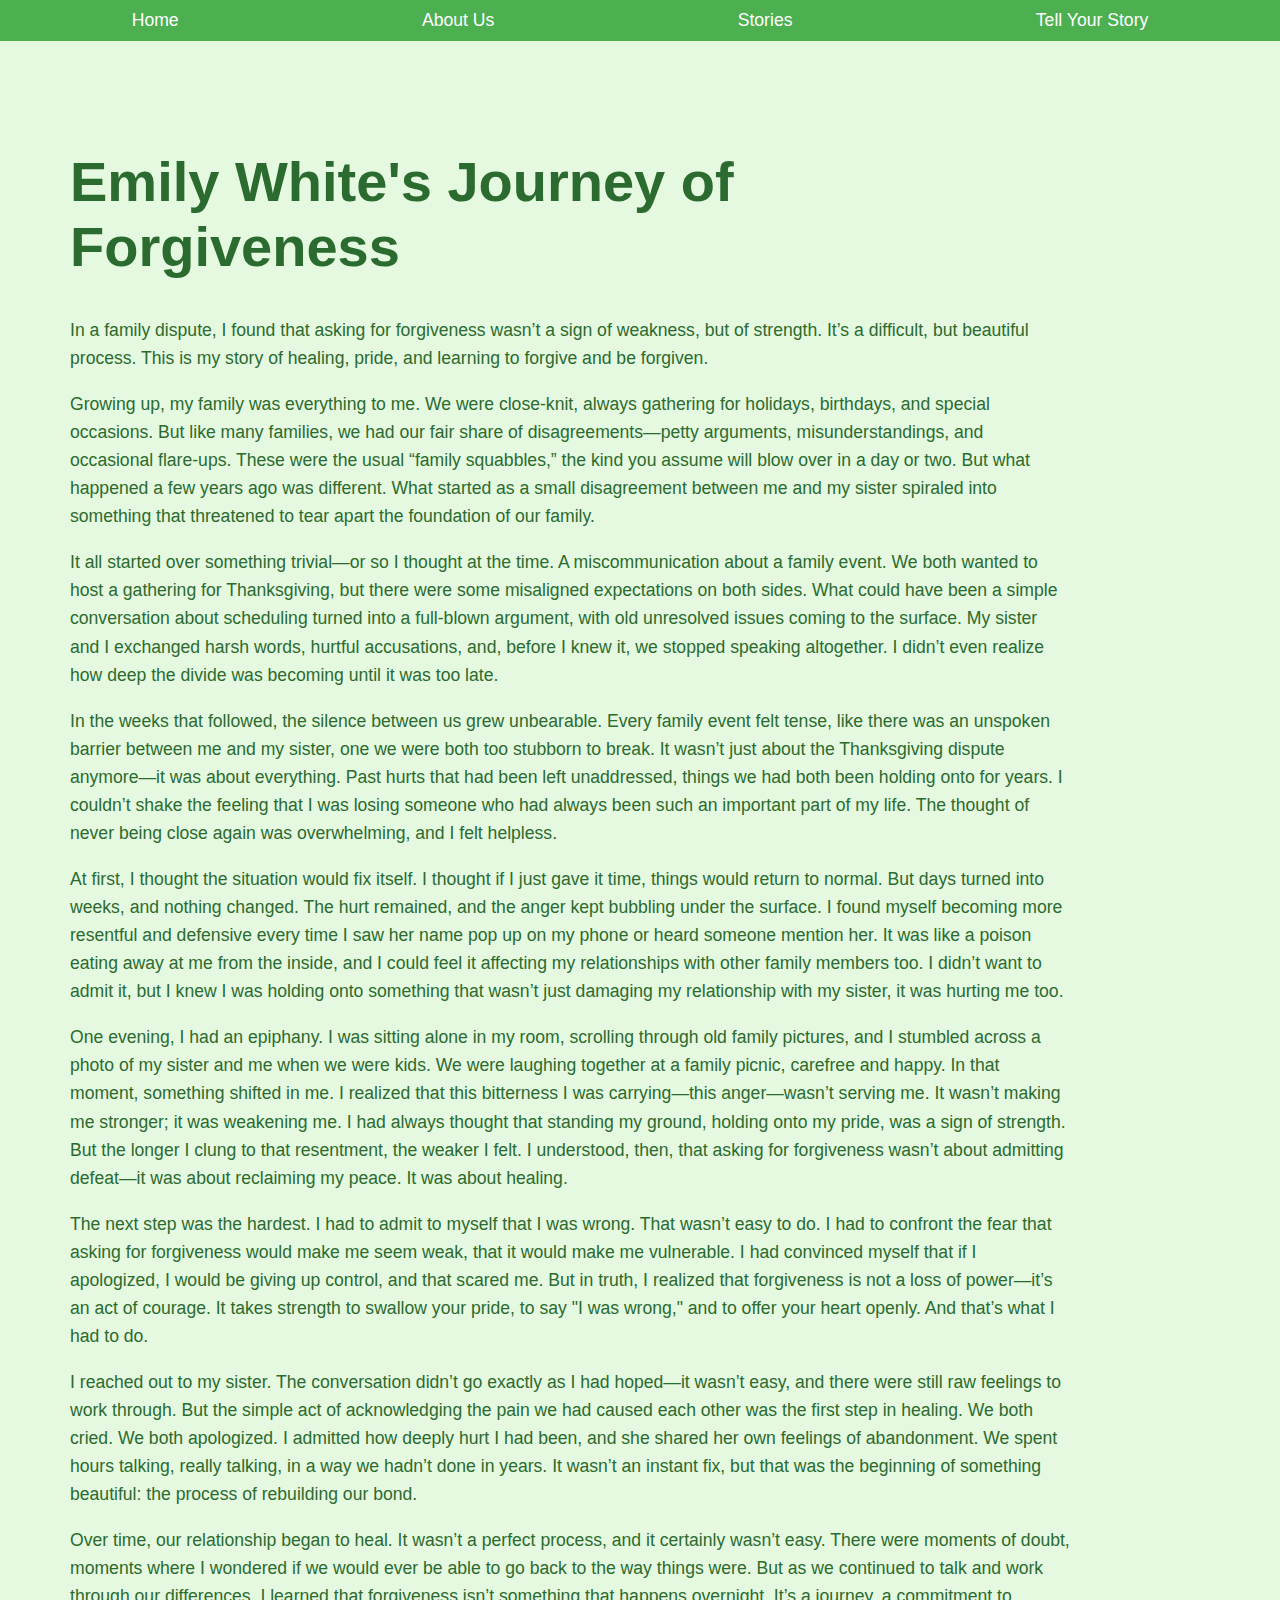
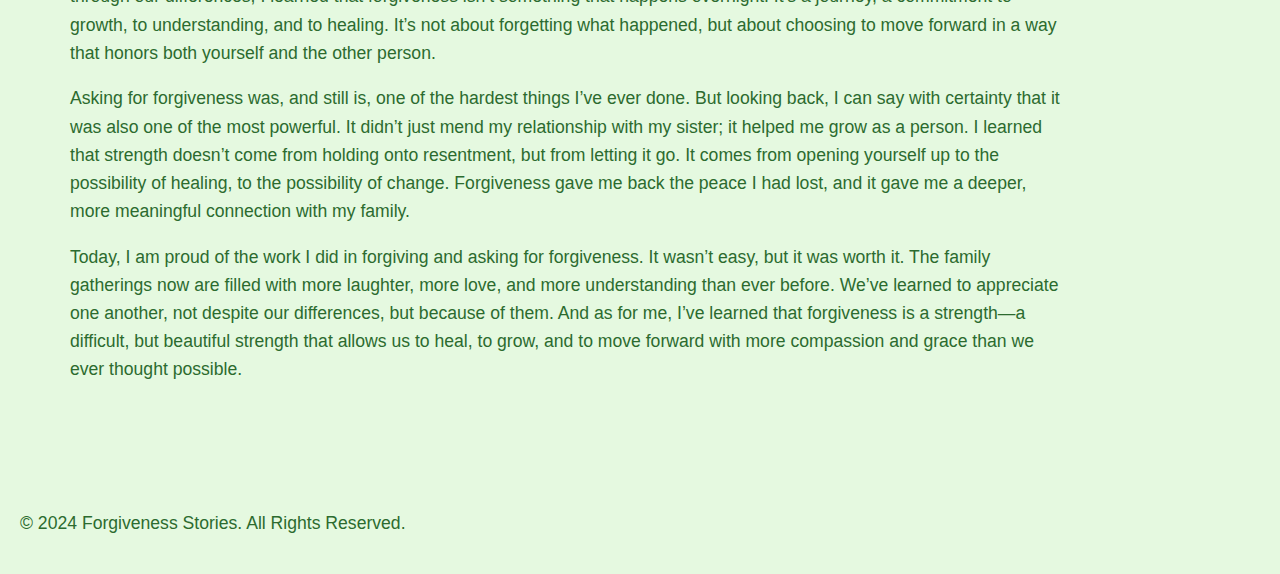
<file: story5.html>
<!DOCTYPE html>
<html lang="en">
<head>
  <meta charset="UTF-8">
  <meta name="viewport" content="width=device-width, initial-scale=1.0">
  <title>Forgiveness - Emily White's Story</title>
  <link rel="stylesheet" href="story5.css">
</head>
<body>
  <!-- Navigation Bar -->
  <nav>
    <ul class="nav-links">
      <li><a href="index.html">Home</a></li>
      <li><a href="about.html">About Us</a></li>
      <li><a href="stories.html">Stories</a></li>
      <li><a href="tell_yours.html">Tell Your Story</a></li>
    </ul>
  </nav>

  <!-- Main Content Section -->
  <main class="main-content">
    <section class="story-container">
      <h1>Emily White's Journey of Forgiveness</h1>
      <p class="intro">In a family dispute, I found that asking for forgiveness wasn’t a sign of weakness, but of strength. It’s a difficult, but beautiful process. This is my story of healing, pride, and learning to forgive and be forgiven.</p>

      <p class="content">
        Growing up, my family was everything to me. We were close-knit, always gathering for holidays, birthdays, and special occasions. But like many families, we had our fair share of disagreements—petty arguments, misunderstandings, and occasional flare-ups. These were the usual “family squabbles,” the kind you assume will blow over in a day or two. But what happened a few years ago was different. What started as a small disagreement between me and my sister spiraled into something that threatened to tear apart the foundation of our family.
      </p>

      <p class="content">
        It all started over something trivial—or so I thought at the time. A miscommunication about a family event. We both wanted to host a gathering for Thanksgiving, but there were some misaligned expectations on both sides. What could have been a simple conversation about scheduling turned into a full-blown argument, with old unresolved issues coming to the surface. My sister and I exchanged harsh words, hurtful accusations, and, before I knew it, we stopped speaking altogether. I didn’t even realize how deep the divide was becoming until it was too late.
      </p>

      <p class="content">
        In the weeks that followed, the silence between us grew unbearable. Every family event felt tense, like there was an unspoken barrier between me and my sister, one we were both too stubborn to break. It wasn’t just about the Thanksgiving dispute anymore—it was about everything. Past hurts that had been left unaddressed, things we had both been holding onto for years. I couldn’t shake the feeling that I was losing someone who had always been such an important part of my life. The thought of never being close again was overwhelming, and I felt helpless.
      </p>

      <p class="content">
        At first, I thought the situation would fix itself. I thought if I just gave it time, things would return to normal. But days turned into weeks, and nothing changed. The hurt remained, and the anger kept bubbling under the surface. I found myself becoming more resentful and defensive every time I saw her name pop up on my phone or heard someone mention her. It was like a poison eating away at me from the inside, and I could feel it affecting my relationships with other family members too. I didn’t want to admit it, but I knew I was holding onto something that wasn’t just damaging my relationship with my sister, it was hurting me too.
      </p>

      <p class="content">
        One evening, I had an epiphany. I was sitting alone in my room, scrolling through old family pictures, and I stumbled across a photo of my sister and me when we were kids. We were laughing together at a family picnic, carefree and happy. In that moment, something shifted in me. I realized that this bitterness I was carrying—this anger—wasn’t serving me. It wasn’t making me stronger; it was weakening me. I had always thought that standing my ground, holding onto my pride, was a sign of strength. But the longer I clung to that resentment, the weaker I felt. I understood, then, that asking for forgiveness wasn’t about admitting defeat—it was about reclaiming my peace. It was about healing.
      </p>

      <p class="content">
        The next step was the hardest. I had to admit to myself that I was wrong. That wasn’t easy to do. I had to confront the fear that asking for forgiveness would make me seem weak, that it would make me vulnerable. I had convinced myself that if I apologized, I would be giving up control, and that scared me. But in truth, I realized that forgiveness is not a loss of power—it’s an act of courage. It takes strength to swallow your pride, to say "I was wrong," and to offer your heart openly. And that’s what I had to do.
      </p>

      <p class="content">
        I reached out to my sister. The conversation didn’t go exactly as I had hoped—it wasn’t easy, and there were still raw feelings to work through. But the simple act of acknowledging the pain we had caused each other was the first step in healing. We both cried. We both apologized. I admitted how deeply hurt I had been, and she shared her own feelings of abandonment. We spent hours talking, really talking, in a way we hadn’t done in years. It wasn’t an instant fix, but that was the beginning of something beautiful: the process of rebuilding our bond.
      </p>

      <p class="content">
        Over time, our relationship began to heal. It wasn’t a perfect process, and it certainly wasn’t easy. There were moments of doubt, moments where I wondered if we would ever be able to go back to the way things were. But as we continued to talk and work through our differences, I learned that forgiveness isn’t something that happens overnight. It’s a journey, a commitment to growth, to understanding, and to healing. It’s not about forgetting what happened, but about choosing to move forward in a way that honors both yourself and the other person.
      </p>

      <p class="content">
        Asking for forgiveness was, and still is, one of the hardest things I’ve ever done. But looking back, I can say with certainty that it was also one of the most powerful. It didn’t just mend my relationship with my sister; it helped me grow as a person. I learned that strength doesn’t come from holding onto resentment, but from letting it go. It comes from opening yourself up to the possibility of healing, to the possibility of change. Forgiveness gave me back the peace I had lost, and it gave me a deeper, more meaningful connection with my family.
      </p>

      <p class="content">
        Today, I am proud of the work I did in forgiving and asking for forgiveness. It wasn’t easy, but it was worth it. The family gatherings now are filled with more laughter, more love, and more understanding than ever before. We’ve learned to appreciate one another, not despite our differences, but because of them. And as for me, I’ve learned that forgiveness is a strength—a difficult, but beautiful strength that allows us to heal, to grow, and to move forward with more compassion and grace than we ever thought possible.
      </p>
    </section>
  </main>

  <!-- Footer -->
  <footer>
    <p>&copy; 2024 Forgiveness Stories. All Rights Reserved.</p>
  </footer>

</body>
</html>
</file>
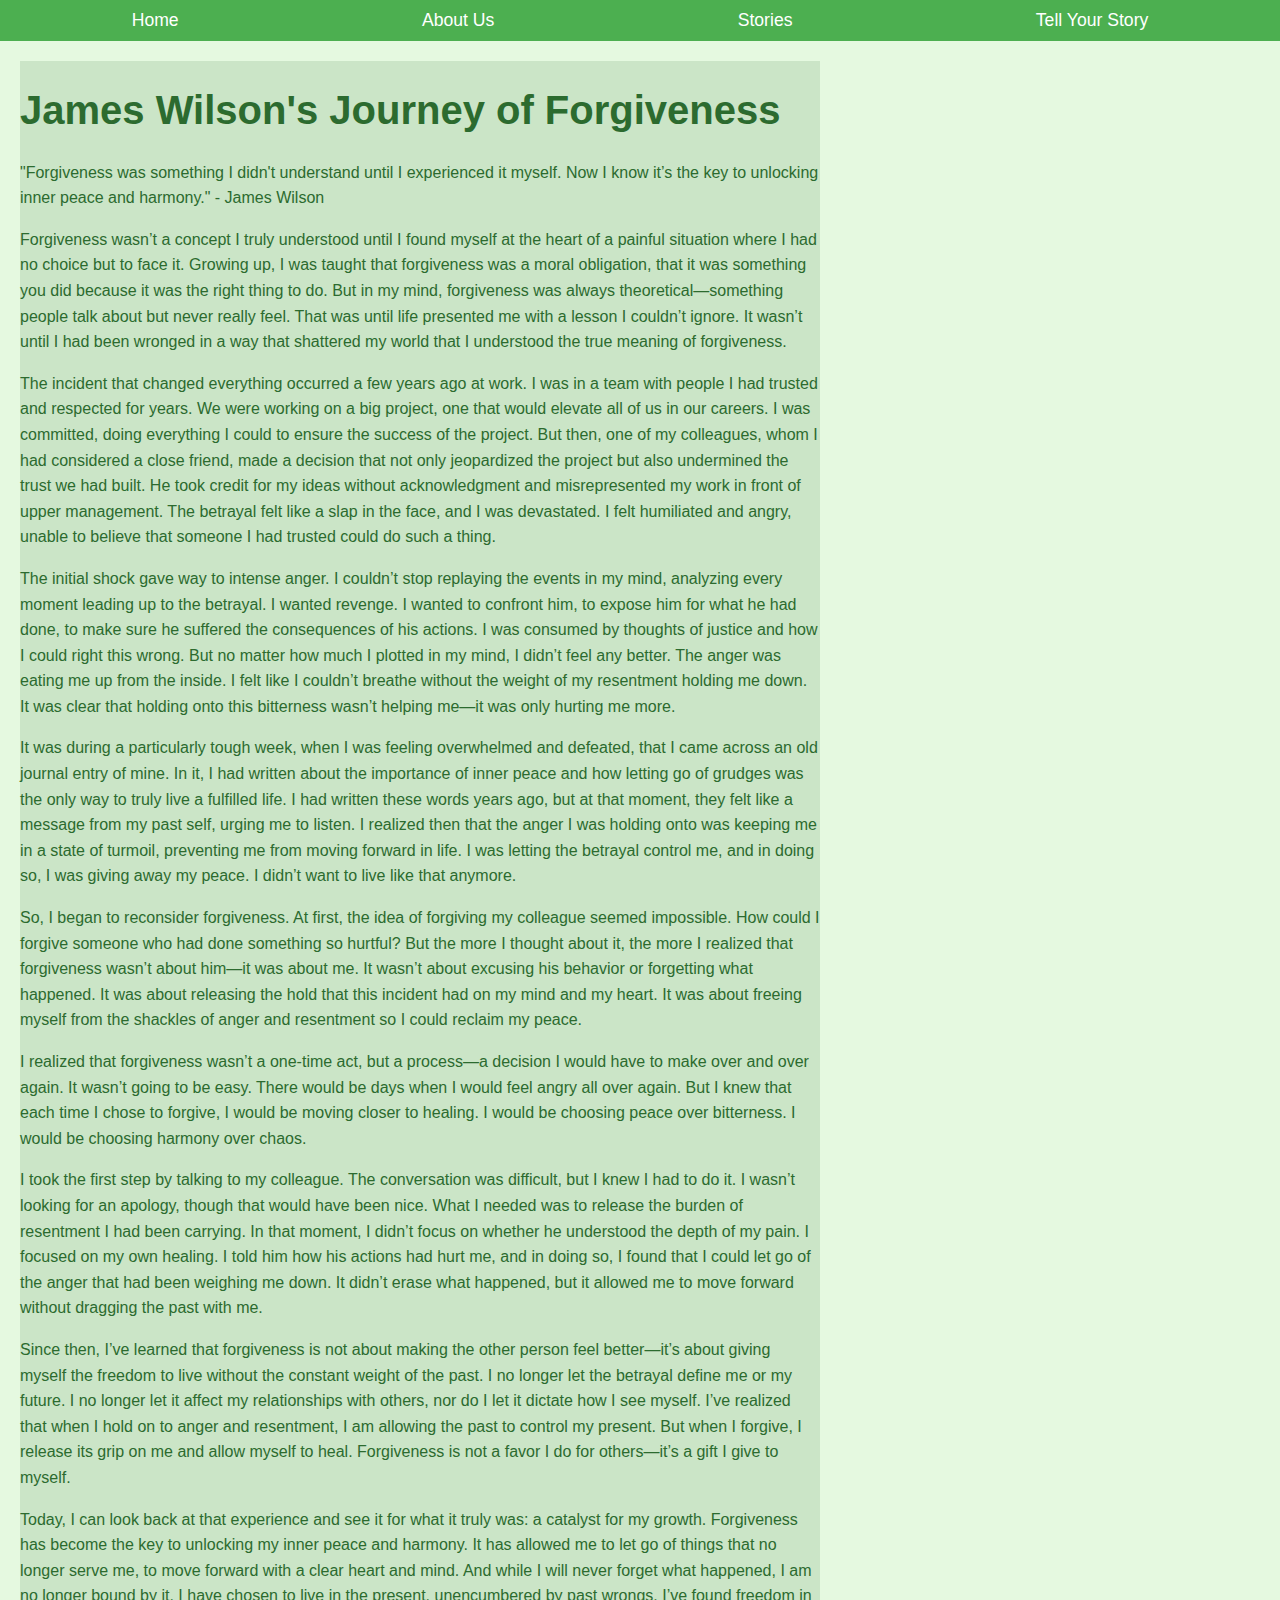
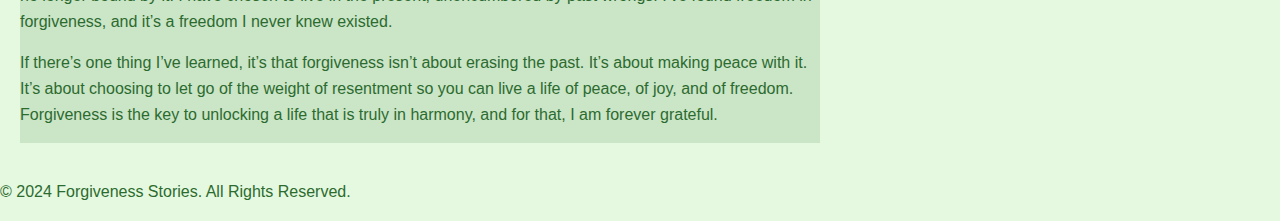
<file: story6.html>
<!DOCTYPE html>
<html lang="en">
<head>
  <meta charset="UTF-8">
  <meta name="viewport" content="width=device-width, initial-scale=1.0">
  <title>Forgiveness - James Wilson's Story</title>
  <link rel="stylesheet" href="story6.css">
</head>
<body>

  <!-- Navigation Bar -->
  <nav>
    <ul class="nav-links">
      <li><a href="index.html">Home</a></li>
      <li><a href="about.html">About Us</a></li>
      <li><a href="stories.html">Stories</a></li>
      <li><a href="tell_yours.html">Tell Your Story</a></li>
    </ul>
  </nav>

  <!-- Main Content Section -->
  <main class="main-content">
    <section class="story-container">
      <h1>James Wilson's Journey of Forgiveness</h1>
      <p class="intro">"Forgiveness was something I didn't understand until I experienced it myself. Now I know it’s the key to unlocking inner peace and harmony." - James Wilson</p>

      <p class="content">
        Forgiveness wasn’t a concept I truly understood until I found myself at the heart of a painful situation where I had no choice but to face it. Growing up, I was taught that forgiveness was a moral obligation, that it was something you did because it was the right thing to do. But in my mind, forgiveness was always theoretical—something people talk about but never really feel. That was until life presented me with a lesson I couldn’t ignore. It wasn’t until I had been wronged in a way that shattered my world that I understood the true meaning of forgiveness.
      </p>

      <p class="content">
        The incident that changed everything occurred a few years ago at work. I was in a team with people I had trusted and respected for years. We were working on a big project, one that would elevate all of us in our careers. I was committed, doing everything I could to ensure the success of the project. But then, one of my colleagues, whom I had considered a close friend, made a decision that not only jeopardized the project but also undermined the trust we had built. He took credit for my ideas without acknowledgment and misrepresented my work in front of upper management. The betrayal felt like a slap in the face, and I was devastated. I felt humiliated and angry, unable to believe that someone I had trusted could do such a thing.
      </p>

      <p class="content">
        The initial shock gave way to intense anger. I couldn’t stop replaying the events in my mind, analyzing every moment leading up to the betrayal. I wanted revenge. I wanted to confront him, to expose him for what he had done, to make sure he suffered the consequences of his actions. I was consumed by thoughts of justice and how I could right this wrong. But no matter how much I plotted in my mind, I didn’t feel any better. The anger was eating me up from the inside. I felt like I couldn’t breathe without the weight of my resentment holding me down. It was clear that holding onto this bitterness wasn’t helping me—it was only hurting me more.
      </p>

      <p class="content">
        It was during a particularly tough week, when I was feeling overwhelmed and defeated, that I came across an old journal entry of mine. In it, I had written about the importance of inner peace and how letting go of grudges was the only way to truly live a fulfilled life. I had written these words years ago, but at that moment, they felt like a message from my past self, urging me to listen. I realized then that the anger I was holding onto was keeping me in a state of turmoil, preventing me from moving forward in life. I was letting the betrayal control me, and in doing so, I was giving away my peace. I didn’t want to live like that anymore.
      </p>

      <p class="content">
        So, I began to reconsider forgiveness. At first, the idea of forgiving my colleague seemed impossible. How could I forgive someone who had done something so hurtful? But the more I thought about it, the more I realized that forgiveness wasn’t about him—it was about me. It wasn’t about excusing his behavior or forgetting what happened. It was about releasing the hold that this incident had on my mind and my heart. It was about freeing myself from the shackles of anger and resentment so I could reclaim my peace.
      </p>

      <p class="content">
        I realized that forgiveness wasn’t a one-time act, but a process—a decision I would have to make over and over again. It wasn’t going to be easy. There would be days when I would feel angry all over again. But I knew that each time I chose to forgive, I would be moving closer to healing. I would be choosing peace over bitterness. I would be choosing harmony over chaos.
      </p>

      <p class="content">
        I took the first step by talking to my colleague. The conversation was difficult, but I knew I had to do it. I wasn’t looking for an apology, though that would have been nice. What I needed was to release the burden of resentment I had been carrying. In that moment, I didn’t focus on whether he understood the depth of my pain. I focused on my own healing. I told him how his actions had hurt me, and in doing so, I found that I could let go of the anger that had been weighing me down. It didn’t erase what happened, but it allowed me to move forward without dragging the past with me.
      </p>

      <p class="content">
        Since then, I’ve learned that forgiveness is not about making the other person feel better—it’s about giving myself the freedom to live without the constant weight of the past. I no longer let the betrayal define me or my future. I no longer let it affect my relationships with others, nor do I let it dictate how I see myself. I’ve realized that when I hold on to anger and resentment, I am allowing the past to control my present. But when I forgive, I release its grip on me and allow myself to heal. Forgiveness is not a favor I do for others—it’s a gift I give to myself.
      </p>

      <p class="content">
        Today, I can look back at that experience and see it for what it truly was: a catalyst for my growth. Forgiveness has become the key to unlocking my inner peace and harmony. It has allowed me to let go of things that no longer serve me, to move forward with a clear heart and mind. And while I will never forget what happened, I am no longer bound by it. I have chosen to live in the present, unencumbered by past wrongs. I’ve found freedom in forgiveness, and it’s a freedom I never knew existed.
      </p>

      <p class="content">
        If there’s one thing I’ve learned, it’s that forgiveness isn’t about erasing the past. It’s about making peace with it. It’s about choosing to let go of the weight of resentment so you can live a life of peace, of joy, and of freedom. Forgiveness is the key to unlocking a life that is truly in harmony, and for that, I am forever grateful.
      </p>
    </section>
  </main>

  <!-- Footer -->
  <footer>
    <p>&copy; 2024 Forgiveness Stories. All Rights Reserved.</p>
  </footer>

</body>
</html>
</file>
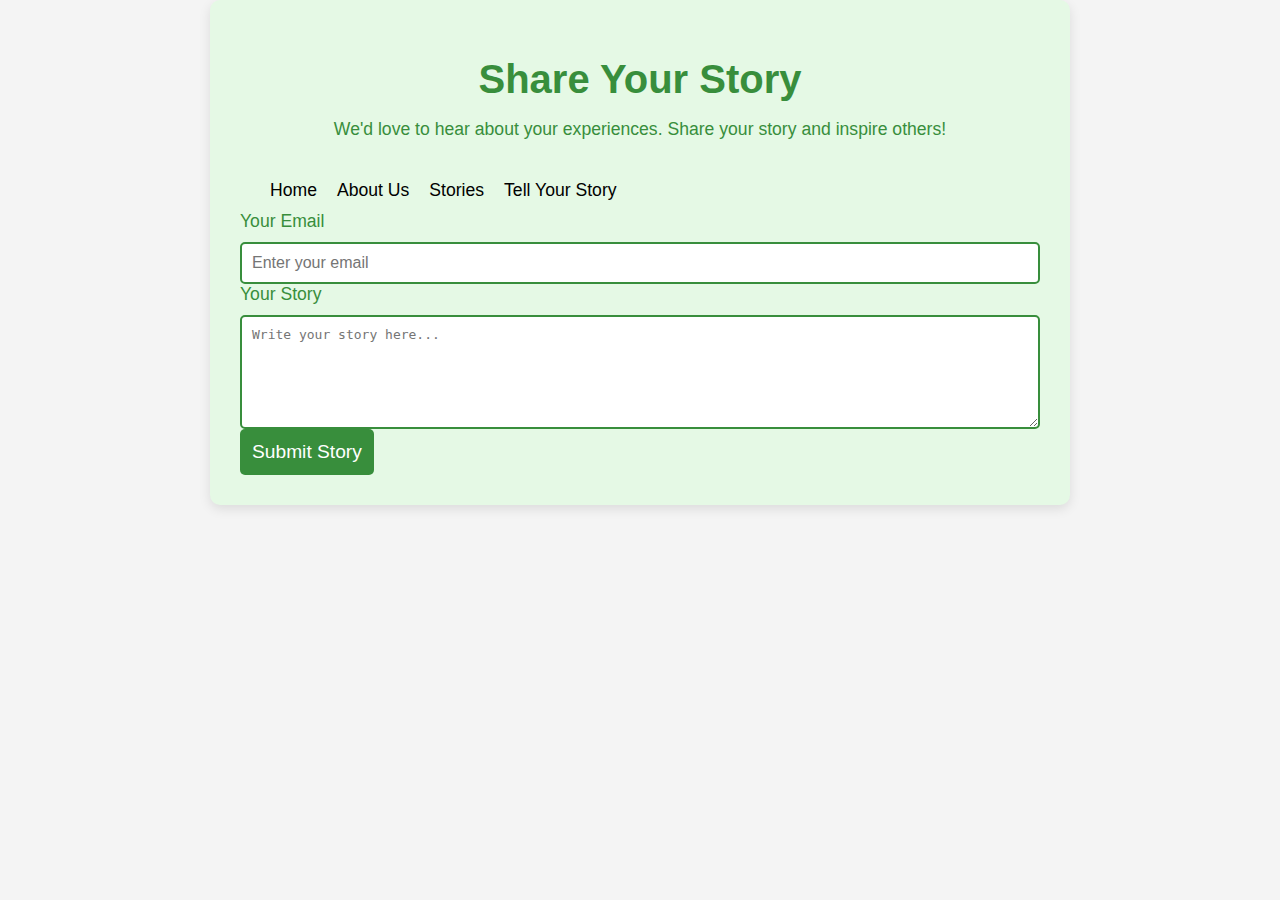
<file: tell_yours.html>
<!DOCTYPE html>
<html lang="en">
<head>
  <meta charset="UTF-8">
  <meta name="viewport" content="width=device-width, initial-scale=1.0">
  <title>Share Your Story</title>
  <link rel="stylesheet" href="submit.css">
</head>
<body>
  <div class="container">
    <header>
      <h1>Share Your Story</h1>
      <p>We'd love to hear about your experiences. Share your story and inspire others!</p>
    </header>
    <nav>
        <ul class="nav-links">
          <li><a href="index.html">Home</a></li>
          <li><a href="about.html">About Us</a></li>
          <li><a href="stories.html">Stories</a></li>
          <li><a href="tell_yours.html">Tell Your Story</a></li>
        </ul>
      </nav>
    <section class="form-container">
      <form action="submit_story.php" method="POST" id="story-form">
        <div class="form-group">
          <label for="email">Your Email</label>
          <input type="email" id="email" name="email" required placeholder="Enter your email">
        </div>
        
        <div class="form-group">
          <label for="story">Your Story</label>
          <textarea id="story" name="story" rows="6" placeholder="Write your story here..." required></textarea>
        </div>
        
        <button type="submit" id="submit-button">Submit Story</button>
      </form>
      
      <div id="response-message" class="response-message" style="display: none;">
        <h3>Thank you for sharing your story!</h3>
        <p>We will respond or share your story via email soon.</p>
      </div>
    </section>
  </div>

  <script>
    // Form submission handling and display of response message
    document.getElementById('story-form').addEventListener('submit', function(event) {
      event.preventDefault(); // Prevent default form submission behavior
      
      // Simulate a successful submission with a delay
      setTimeout(function() {
        document.getElementById('response-message').style.display = 'block';
        document.getElementById('story-form').reset(); // Clear the form fields after submission
      }, 500);
    });
  </script>
</body>
</html>
</file>
<file: styles.css>
/* Global styles */
body {
    font-family: Arial, sans-serif;
    margin: 0;
    padding: 0;
    background-color: #f0f0f0;
    color: #333;
  }
  
  header {
    background-color: #4CAF50;
    padding: 15px;
    text-align: center;
    color: white;
  }
  
  header .logo {
    font-size: 1.5em;
    font-weight: bold;
    animation: slideIn 2s ease-out;
  }
  
  nav {
    background-color: #333;
  }
  
  nav .nav-links {
    display: flex;
    justify-content: center;
    padding: 10px;
    margin: 0;
  }
  
  nav .nav-links li {
    list-style: none;
    margin: 0 15px;
  }
  
  nav .nav-links a {
    text-decoration: none;
    color: white;
    font-size: 1.2em;
    transition: color 0.3s ease;
  }
  
  nav .nav-links a:hover {
    color: #4CAF50;
  }
  
  .content {
    display: flex;
    flex-wrap: wrap;
    justify-content: center;
    padding: 20px;
    gap: 20px;
  }
  
  .image-gallery {
    display: flex;
    flex-wrap: wrap;
    justify-content: center;
  }
  
  .image-item {
    flex-grow: 1;
    flex-basis: 30%;
    text-align: center;
    background-color: #fff;
    padding: 10px;
    border-radius: 8px;
    box-shadow: 0 4px 8px rgba(0, 0, 0, 0.1);
    transition: transform 0.3s ease-in-out;
  }
  
  .image-item:hover {
    transform: scale(1.05);
  }
  
  .image-item img {
    width: 100%;
    border-radius: 8px;
  }
  
  .caption {
    margin-top: 10px;
    font-size: 1.1em;
    color: #333;
  }
  
  .date-time {
    margin-top: 20px;
    text-align: center;
  }
  
  footer {
    text-align: center;
    padding: 20px;
    background-color: #333;
    color: white;
  }
  
  footer p {
    margin: 0;
  }
  
  @keyframes slideIn {
    0% {
      transform: translateX(-100%);
    }
    100% {
      transform: translateX(0);
    }
  }
  
  /* Responsive Design */
  @media (max-width: 768px) {
    .image-item {
      flex-basis: 45%;
    }
  
    .nav-links {
      flex-direction: column;
    }
  }
  
  @media (max-width: 480px) {
    .image-item {
      flex-basis: 90%;
    }
  
    .nav-links {
      flex-direction: column;
    }
  
    header .logo {
      font-size: 1.2em;
    }
  }
  

  header {
    position: relative;
    background-color: #4CAF50;
    padding: 15px;
    text-align: center;
    color: white;
  }
  
  header .logo {
    font-size: 1.5em;
    font-weight: bold;
    animation: slideIn 2s ease-out;
  }
  
  header .logo img {
    position: absolute;
    top: 10px;
    left: 10px;
    width: 200px; /* Adjust the size of the logo */
    height: auto;
  }
  /* General styling for the page */
body {
  font-family: Arial, sans-serif;
  margin: 0;
  padding: 0;
}

/* Search bar styling */
.search-bar {
  display: flex;
  justify-content: center;
  margin: 20px 0;
  opacity: 0; /* Initially hidden */
  animation: fadeIn 1s forwards; /* Trigger fade-in animation */
}

#searchInput {
  width: 300px; /* Make the search bar long */
  padding: 12px 20px;
  font-size: 16px;
  border-radius: 50px; /* Oval shape */
  border: 2px solid #4CAF50; /* Green border */
  background-color: #e8f5e9; /* Light green background */
  color: #388e3c; /* Dark green text */
  outline: none;
  transition: all 0.3s ease; /* Smooth transition for hover effect */
}

/* Fade-in animation */
@keyframes fadeIn {
  from {
    opacity: 0;
  }
  to {
    opacity: 1;
  }
}

/* Hover effect when user interacts with the search bar */
#searchInput:hover {
  border-color: #66bb6a; /* Lighter green border on hover */
  background-color: #c8e6c9; /* Slightly darker background on hover */
}

/* Placeholder styling */
#searchInput::placeholder {
  color: #388e3c;
  font-style: italic;
}

/* Show search bar when the page loads, using a fade-in effect */
body {
  animation: fadeIn 1s ease-out forwards;
}
/* Ensure images are smaller while maintaining aspect ratio */
.image-gallery {
  display: flex;
  justify-content: space-between; /* Space out images */
  gap: 20px; /* Add spacing between the images */
}

.image-item {
  flex: 1; /* Allow image items to expand and fill available space */
  text-align: center; /* Center the content */
}

.image {
  width: 100%; /* Make images take up the full width of their container */
  max-width: 300px; /* Limit max width of images to 300px */
  height: auto; /* Maintain the aspect ratio */
  transition: transform 0.3s ease-in-out; /* Optional: Smooth scale effect */
}

.image:hover {
  transform: scale(1.1); /* Optional: Slightly enlarge the image on hover */
}

.caption {
  margin-top: 10px; /* Add space between the image and caption */
  font-size: 16px; /* Adjust font size */
  color: #333; /* Caption text color */
}

h1 {
  font-size: 14px; /* Adjust font size of the heading inside captions */
  color: #555; /* Heading text color */
}


/* THIS IS THE CUT OFF BELOW IS STRICTLY ABOUT US PAGE */
body {
    font-family: 'Arial', sans-serif;
    margin: 0;
    padding: 0;
    background-color: #f4f4f4;
    color: #333;
  }
  
  .container {
    width: 100%;
    padding: 20px;
    background-color: #e5f9e5;
  }
  
  header {
    text-align: center;
    margin-bottom: 40px;
  }
  
  header h1 {
    font-size: 3em;
    color: #f2f2f2;
    margin-bottom: 10px;
  }
  
  header p {
    font-size: 1.2em;
    color: #ffffff;
  }
  
  .content {
    display: flex;
    flex-wrap: wrap;
    justify-content: space-around;
    gap: 20px;
  }
  
  .about-text {
    flex: 1;
    min-width: 250px;
    padding: 20px;
    background-color: #fff;
    border-radius: 10px;
    box-shadow: 0 4px 8px rgba(0, 0, 0, 0.1);
  }
  
  .about-text h2 {
    font-size: 2em;
    color: #388e3c;
    margin-bottom: 15px;
  }
  
  .about-text p, .about-text ul {
    font-size: 1.1em;
    color: #555;
  }
  
  .about-text ul {
    padding-left: 20px;
  }
  
  .about-text li {
    list-style-type: disc;
    margin-bottom: 8px;
  }
  
  /* Media Queries */
  @media (max-width: 1024px) {
    header h1 {
      font-size: 2.5em;
    }
  
    header p {
      font-size: 1.1em;
    }
  
    .content {
      flex-direction: column;
      align-items: center;
    }
  
    .about-text {
      width: 80%;
      margin-bottom: 20px;
    }
  }
  
  @media (max-width: 768px) {
    header h1 {
      font-size: 2em;
    }
  
    header p {
      font-size: 1em;
    }
  
    .content {
      padding: 10px;
    }
  
    .about-text {
      width: 100%;
      margin-bottom: 15px;
    }
  
    .about-text h2 {
      font-size: 1.8em;
    }
  
    .about-text p {
      font-size: 1em;
    }
  }
  
  @media (max-width: 480px) {
    header h1 {
      font-size: 1.8em;
    }
  
    header p {
      font-size: 0.9em;
    }
  
    .content {
      padding: 10px;
    }
  
    .about-text {
      width: 100%;
      margin-bottom: 10px;
    }
  
    .about-text h2 {
      font-size: 1.6em;
    }
  
    .about-text p {
      font-size: 0.9em;
    }
  }
</file>
<file: stories.css>
/* Global Styles */
body {
    font-family: 'Arial', sans-serif;
    margin: 0;
    padding: 0;
    background-color: #f4f4f4;
    color: #333;
  }
  
  .container {
    width: 100%;
    padding: 20px;
    background-color: #e5f9e5;
  }
  
  header {
    text-align: center;
    margin-bottom: 40px;
  }
  
  header h1 {
    font-size: 3em;
    color: #4CAF50;
    margin-bottom: 10px;
  }
  
  header p {
    font-size: 1.2em;
    color: #2e7d32;
  }
  
  .stories {
    display: flex;
    flex-wrap: wrap;
    justify-content: space-around;
    gap: 30px;
  }
  
  .story-card {
    flex: 1;
    min-width: 250px;
    max-width: 300px;
    background-color: #fff;
    border-radius: 10px;
    box-shadow: 0 4px 8px rgba(0, 0, 0, 0.1);
    text-align: center;
    padding: 20px;
  }
  
  .story-card img {
    width: 100%;
    height: auto;
    border-radius: 10px;
  }
  
  .story-card h3 {
    font-size: 1.6em;
    color: #388e3c;
    margin-top: 15px;
  }
  
  .story-card .story-text {
    font-size: 1.1em;
    color: #555;
    margin-top: 15px;
    line-height: 1.6;
  }
  
  /* Media Queries */
  @media (max-width: 1024px) {
    header h1 {
      font-size: 2.5em;
    }
  
    header p {
      font-size: 1.1em;
    }
  
    .stories {
      flex-direction: column;
      align-items: center;
    }
  
    .story-card {
      width: 80%;
      margin-bottom: 20px;
    }
  }
  
  @media (max-width: 768px) {
    header h1 {
      font-size: 2em;
    }
  
    header p {
      font-size: 1em;
    }
  
    .stories {
      padding: 10px;
    }
  
    .story-card {
      width: 100%;
      margin-bottom: 15px;
    }
  
    .story-card h3 {
      font-size: 1.5em;
    }
  
    .story-card .story-text {
      font-size: 1em;
    }
  }
  
  @media (max-width: 480px) {
    header h1 {
      font-size: 1.8em;
    }
  
    header p {
      font-size: 0.9em;
    }
  
    .stories {
      padding: 10px;
    }
  
    .story-card {
      width: 100%;
      margin-bottom: 10px;
    }
  
    .story-card h3 {
      font-size: 1.4em;
    }
  
    .story-card .story-text {
      font-size: 0.9em;
    }
  }
  /* Global Styles for the Navigation Bar */
nav {
    background-color: #388e3c; /* Green background for the navbar */
    padding: 15px 30px;
    font-family: Arial, sans-serif;
  }
  
  nav .logo {
    color: white;
    font-size: 1.8em;
    font-weight: bold;
    text-transform: uppercase;
    text-decoration: none;
    display: inline-block;
  }
  
  nav ul {
    list-style-type: none;
    margin: 0;
    padding: 0;
    display: flex;
    justify-content: flex-end; /* Align links to the right */
    gap: 20px; /* Space between each link */
  }
  
  nav ul li {
    display: inline-block;
  }
  
  nav ul li a {
    color: white;
    text-decoration: none;
    font-size: 1.1em;
    transition: color 0.3s ease, transform 0.3s ease;
  }
  
  nav ul li a:hover {
    color: #e5f9e5; /* Light green on hover */
    transform: scale(1.1); /* Slightly grow on hover */
  }
  
  /* Media Query for Tablets */
  @media (max-width: 1024px) {
    nav ul {
      flex-direction: column;
      align-items: center; /* Center the items */
    }
  
    nav ul li {
      margin: 10px 0; /* Add vertical space between links */
    }
  }
  
  /* Media Query for Mobile Devices */
  @media (max-width: 768px) {
    nav {
      padding: 15px 20px; /* Reduce padding for smaller screens */
    }
  
    nav .logo {
      font-size: 1.5em; /* Slightly reduce logo size on mobile */
    }
  
    nav ul {
      flex-direction: column;
      align-items: center; /* Center the links vertically */
      width: 100%;
    }
  
    nav ul li {
      margin: 10px 0; /* Add space between links */
    }
  
    nav ul li a {
      font-size: 1.2em; /* Adjust font size for readability */
    }
  }
  
  /* Media Query for Very Small Mobile Devices */
  @media (max-width: 480px) {
    nav {
      padding: 10px 15px; /* Even smaller padding for very small screens */
    }
  
    nav .logo {
      font-size: 1.3em; /* Logo gets smaller */
    }
  
    nav ul li a {
      font-size: 1.1em; /* Adjust font size for tiny screens */
    }
  }
  /* Styling for the story card images */
.story-card img {
  width: 100%;
  height: auto;
  border-radius: 8px;
  transition: transform 0.3s ease, box-shadow 0.3s ease, filter 0.3s ease; /* Smooth transitions */
}

/* Hover effect for the images */
.story-card img:hover {
  transform: scale(1.1); /* Slight zoom in */
  box-shadow: 0 8px 15px rgba(0, 0, 0, 0.2); /* Adds a shadow around the image */
  filter: brightness(1.2); /* Increases brightness for a "pop" effect */
}
.story-card img:hover {
  transform: scale(1.1) rotate(2deg); /* Adds a slight rotation */
  box-shadow: 0 8px 15px rgba(0, 0, 0, 0.2);
  filter: brightness(1.2);
}
</file>
<file: story1.css>
/* General Style */
body {
    font-family: 'Arial', sans-serif;
    margin: 0;
    padding: 0;
    background-color: #e5f9e0; /* Light green background */
    color: #2c6b2f; /* Dark green text */
  }
  
  h1 {
    font-size: 2.5rem;
    color: #2c6b2f;
  }
  
  p {
    font-size: 1rem;
    line-height: 1.6;
  }
  
  a {
    text-decoration: none;
    color: #2c6b2f;
  }
  
  ul {
    padding: 0;
    margin: 0;
    list-style: none;
  }
  
  /* Navigation Bar Style */
  nav {
    background-color: #4CAF50; /* Green background */
    padding: 10px;
  }
  
  .nav-links {
    display: flex;
    justify-content: space-around;
  }
  
  .nav-links li {
    list-style: none;
  }
  
  .nav-links li a {
    color: white;
    font-size: 1.1rem;
    padding: 10px 20px;
  }
  
  .nav-links li a:hover {
    background-color: #45a049;
    border-radius: 5px;
  }
  
  /* Main Content Area */
  .main-content {
    display: flex;
    justify-content: center;
    align-items: flex-start;
    flex-direction: column;
    padding: 20px;
  }
  
  .story-container {
    max-width: 800px;
    width: 100%;
    background-color: #ffffff;
    padding: 20px;
    border-radius: 8px;
    box-shadow: 0px 4px 6px rgba(0, 0, 0, 0.1);
  }
  
  .intro {
    font-size: 1.3rem;
    font-weight: bold;
    margin-bottom: 20px;
  }
  
  .content {
    margin-bottom: 20px;
  }
  
  /* Footer Style */
  footer {
    background-color: #4CAF50;
    color: white;
    text-align: center;
    padding: 1px;
    position: fixed;
    bottom: 0;
    width: 100%;
  }
  
  /* Responsive Design */
  @media (max-width: 1200px) {
    .main-content {
      padding: 10px;
    }
    .story-container {
      padding: 15px;
    }
  }
  
  @media (max-width: 768px) {
    .nav-links {
      flex-direction: column;
      align-items: center;
    }
  
    .nav-links li {
      margin: 10px 0;
    }
  
    .main-content {
      padding: 15px;
    }
  
    .story-container {
      padding: 10px;
    }
  
    h1 {
      font-size: 2rem;
    }
  
    p {
      font-size: 0.95rem;
    }
  }
  
  @media (max-width: 480px) {
    .nav-links li a {
      font-size: 1rem;
    }
  
    .main-content {
      padding: 10px;
    }
  
    .story-container {
      padding: 10px;
    }
  
    h1 {
      font-size: 1.8rem;
    }
  
    p {
      font-size: 0.9rem;
    }
  }
</file>
<file: story2.css>
/* General Style */
body {
    font-family: 'Arial', sans-serif;
    margin: 0;
    padding: 0;
    background-color: #e5f9e0; /* Light green background */
    color: #2c6b2f; /* Dark green text */
  }
  
  h1 {
    font-size: 2.5rem;
    color: #2c6b2f;
  }
  
  p {
    font-size: 1rem;
    line-height: 1.6;
  }
  
  a {
    text-decoration: none;
    color: #2c6b2f;
  }
  
  ul {
    padding: 0;
    margin: 0;
    list-style: none;
  }
  
  /* Navigation Bar Style */
  nav {
    background-color: #4CAF50; /* Green background */
    padding: 10px;
  }
  
  .nav-links {
    display: flex;
    justify-content: space-around;
  }
  
  .nav-links li {
    list-style: none;
  }
  
  .nav-links li a {
    color: white;
    font-size: 1.1rem;
    padding: 10px 20px;
  }
  
  .nav-links li a:hover {
    background-color: #45a049;
    border-radius: 5px;
  }
  
  /* Main Content Area */
  .main-content {
    display: flex;
    justify-content: center;
    align-items: flex-start;
    flex-direction: column;
    padding: 20px;
  }
  
  .story-container {
    max-width: 800px;
    width: 100%;
    background-color: #ffffff;
    padding: 20px;
    border-radius: 8px;
    box-shadow: 0px 4px 6px rgba(0, 0, 0, 0.1);
  }
  
  .intro {
    font-size: 1.3rem;
    font-weight: bold;
    margin-bottom: 20px;
  }
  
  .content {
    margin-bottom: 20px;
  }
  
  
  
  /* Responsive Design */
  @media (max-width: 1200px) {
    .main-content {
      padding: 10px;
    }
    .story-container {
      padding: 15px;
    }
  }
  
  @media (max-width: 768px) {
    .nav-links {
      flex-direction: column;
      align-items: center;
    }
  
    .nav-links li {
      margin: 10px 0;
    }
  
    .main-content {
      padding: 15px;
    }
  
    .story-container {
      padding: 10px;
    }
  
    h1 {
      font-size: 2rem;
    }
  
    p {
      font-size: 0.95rem;
    }
  }
  
  @media (max-width: 480px) {
    .nav-links li a {
      font-size: 1rem;
    }
  
    .main-content {
      padding: 10px;
    }
  
    .story-container {
      padding: 10px;
    }
  
    h1 {
      font-size: 1.8rem;
    }
  
    p {
      font-size: 0.9rem;
    }
  }
</file>
<file: story3.css>
/* General Style */
body {
    font-family: 'Arial', sans-serif;
    margin: 0;
    padding: 0;
    background-color: #e5f9e0; /* Light green background */
    color: #2c6b2f; /* Dark green text */
  }
  
  h1 {
    font-size: 2.5rem;
    color: #2c6b2f;
  }
  
  p {
    font-size: 1rem;
    line-height: 1.6;
  }
  
  a {
    text-decoration: none;
    color: #2c6b2f;
  }
  
  ul {
    padding: 0;
    margin: 0;
    list-style: none;
  }
  
  /* Navigation Bar Style */
  nav {
    background-color: #4CAF50; /* Green background */
    padding: 10px;
  }
  
  .nav-links {
    display: flex;
    justify-content: space-around;
  }
  
  .nav-links li {
    list-style: none;
  }
  
  .nav-links li a {
    color: white;
    font-size: 1.1rem;
    padding: 10px 20px;
  }
  
  .nav-links li a:hover {
    background-color: #45a049;
    border-radius: 5px;
  }
  
  /* Main Content Area */
  .main-content {
    display: flex;
    justify-content: center;
    align-items: flex-start;
    flex-direction: column;
    padding: 20px;
  }
  
  .story-container {
    max-width: 800px;
    width: 100%;
    background-color: #ffffff;
    padding: 20px;
    border-radius: 8px;
    box-shadow: 0px 4px 6px rgba(0, 0, 0, 0.1);
  }
  
  .intro {
    font-size: 1.3rem;
    font-weight: bold;
    margin-bottom: 20px;
  }
  
  .content {
    margin-bottom: 20px;
  }
  
  /* Media Queries for Responsiveness */

/* Tablet - Portrait (up to 768px wide) */
@media (max-width: 768px) {
  .nav-links {
    flex-direction: column;
    align-items: center;
  }

  .nav-links li {
    margin: 10px 0;
  }

  .main-content {
    padding: 15px;
  }

  .story-container {
    padding: 15px;
  }

  h1 {
    font-size: 2rem; /* Smaller heading for smaller screens */
  }

  p {
    font-size: 1rem; /* Slightly smaller text for readability */
  }

  .nav-links li a {
    font-size: 1rem; /* Adjust link size */
    padding: 10px;
  }
}

/* Phone - Landscape & Portrait (up to 480px wide) */
@media (max-width: 480px) {
  .nav-links li a {
    font-size: 1rem;
  }

  .main-content {
    padding: 10px;
  }

  .story-container {
    padding: 10px;
  }

  h1 {
    font-size: 1.8rem; /* Adjusted heading for very small screens */
  }

  p {
    font-size: 0.95rem; /* Slightly smaller text for mobile screens */
  }

  footer {
    padding: 8px; /* Smaller footer padding on mobile */
  }

  .intro {
    font-size: 1.2rem; /* Adjust introductory text */
    margin-bottom: 15px;
  }
}

/* Computer (Desktop and larger screens) */
@media (min-width: 1024px) {
  .main-content {
    padding: 30px;
  }

  .story-container {
    padding: 30px;
  }

  h1 {
    font-size: 3rem; /* Larger heading for desktops */
  }

  p {
    font-size: 1.1rem; /* Larger text for better readability on larger screens */
  }

  footer {
    padding: 20px; /* Larger footer padding for desktop */
  }
}

/* Large Computer Screens (Extra large screens, over 1200px wide) */
@media (min-width: 1200px) {
  .story-container {
    max-width: 1000px; /* Increased width for large screens */
    padding: 40px;
  }

  h1 {
    font-size: 3.5rem; /* Even larger text on very large screens */
  }
}
</file>
<file: story4.css>
/* General Style */
body {
    font-family: 'Arial', sans-serif;
    margin: 0;
    padding: 0;
    background-color: #e5f9e0; /* Light green background */
    color: #2c6b2f; /* Dark green text */
  }
  
  h1 {
    font-size: 2.5rem;
    color: #2c6b2f;
  }
  
  p {
    font-size: 1rem;
    line-height: 1.6;
  }
  
  a {
    text-decoration: none;
    color: #2c6b2f;
  }
  
  ul {
    padding: 0;
    margin: 0;
    list-style: none;
  }
  
  /* Navigation Bar Style */
  nav {
    background-color: #4CAF50; /* Green background */
    padding: 10px;
  }
  
  .nav-links {
    display: flex;
    justify-content: space-around;
  }
  
  .nav-links li {
    list-style: none;
  }
  
  .nav-links li a {
    color: white;
    font-size: 1.1rem;
    padding: 10px 20px;
  }
  
  .nav-links li a:hover {
    background-color: #45a049;
    border-radius: 5px;
  }
  
  /* Main Content Area */
  .main-content {
    display: flex;
    justify-content: center;
    align-items: flex-start;
    flex-direction: column;
    padding: 20px;
  }
  
  .story-container {
    max-width: 800px;
    width: 100%;
    background-color: #ffffff;
    padding: 20px;
    border-radius: 8px;
    box-shadow: 0px 4px 6px rgba(0, 0, 0, 0.1);
  }
  
  .intro {
    font-size: 1.3rem;
    font-weight: bold;
  }  
      /* Responsive Design */
  @media (max-width: 1200px) {
    .main-content {
      padding: 10px;
    }
    .story-container {
      padding: 15px;
    }
  }
  
  @media (max-width: 768px) {
    .nav-links {
      flex-direction: column;
      align-items: center;
    }
  
    .nav-links li {
      margin: 10px 0;
    }
  
    .main-content {
      padding: 15px;
    }
  
    .story-container {
      padding: 10px;
    }
  
    h1 {
      font-size: 2rem;
    }
  
    p {
      font-size: 0.95rem;
    }
  }
  
  @media (max-width: 480px) {
    .nav-links li a {
      font-size: 1rem;
    }
  
    .main-content {
      padding: 10px;
    }
  
    .story-container {
      padding: 10px;
    }
  
    h1 {
      font-size: 1.8rem;
    }
  
    p {
      font-size: 0.9rem;
    }
  }
</file>
<file: story5.css>
/* General Style */
body {
    font-family: 'Arial', sans-serif;
    margin: 0;
    padding: 0;
    background-color: #e5f9e0; /* Light green background */
    color: #2c6b2f; /* Dark green text */
  }
  
  h1 {
    font-size: 2.5rem;
    color: #2c6b2f;
  }
  
  p {
    font-size: 1rem;
    line-height: 1.6;
  }
  
  a {
    text-decoration: none;
    color: #2c6b2f;
  }
  
  ul {
    padding: 0;
    margin: 0;
    list-style: none;
  }
  
  /* Navigation Bar Style */
  nav {
    background-color: #4CAF50; /* Green background */
    padding: 10px;
  }
  
  .nav-links {
    display: flex;
    justify-content: space-around;
  }
  
  .nav-links li {
    list-style: none;
  }
  
  .nav-links li a {
    color: white;
    font-size: 1.1rem;
    padding: 10px 20px;
  }
  
  .nav-links li a:hover {
    background-color: #45a049;
    border-radius: 5px;
  }
  
  /* Main Content Area */
  .main-content {
    display: flex;
    justify-content: center;
    align-items: flex-start;
    flex-direction: column;
    padding: 20px;
  }
  
  .story-container {
    max-width: 800px;
    width: 100%;
  }  
   /* Computer (Desktop and larger screens) */
@media (min-width: 1024px) {
    .main-content {
      padding: 30px;
    }
  
    .story-container {
      padding: 30px;
    }
  
    h1 {
      font-size: 3rem; /* Larger heading for desktops */
    }
  
    p {
      font-size: 1.1rem; /* Larger text for better readability on larger screens */
    }
  
    footer {
      padding: 20px; /* Larger footer padding for desktop */
    }
  }
  
  /* Large Computer Screens (Extra large screens, over 1200px wide) */
  @media (min-width: 1200px) {
    .story-container {
      max-width: 1000px; /* Increased width for large screens */
      padding: 40px;
    }
  
    h1 {
      font-size: 3.5rem; /* Even larger text on very large screens */
    }
  }
</file>
<file: story6.css>
/* General Style */
body {
    font-family: 'Arial', sans-serif;
    margin: 0;
    padding: 0;
    background-color: #e5f9e0; /* Light green background */
    color: #2c6b2f; /* Dark green text */
  }
  
  h1 {
    font-size: 2.5rem;
    color: #2c6b2f;
  }
  
  p {
    font-size: 1rem;
    line-height: 1.6;
  }
  
  a {
    text-decoration: none;
    color: #2c6b2f;
  }
  
  ul {
    padding: 0;
    margin: 0;
    list-style: none;
  }
  
  /* Navigation Bar Style */
  nav {
    background-color: #4CAF50; /* Green background */
    padding: 10px;
  }
  
  .nav-links {
    display: flex;
    justify-content: space-around;
  }
  
  .nav-links li {
    list-style: none;
  }
  
  .nav-links li a {
    color: white;
    font-size: 1.1rem;
    padding: 10px 20px;
  }
  
  .nav-links li a:hover {
    background-color: #45a049;
    border-radius: 5px;
  }
  
  /* Main Content Area */
  .main-content {
    display: flex;
    justify-content: center;
    align-items: flex-start;
    flex-direction: column;
    padding: 20px;
  }
  
  .story-container {
    max-width: 800px;
    width: 100%;
    background-color: #2c6b2f23
  }  
  /* Responsive Design */
  @media (max-width: 1200px) {
    .main-content {
      padding: 10px;
    }
    .story-container {
      padding: 15px;
    }
  }
  
  @media (max-width: 768px) {
    .nav-links {
      flex-direction: column;
      align-items: center;
    }
  
    .nav-links li {
      margin: 10px 0;
    }
  
    .main-content {
      padding: 15px;
    }
  
    .story-container {
      padding: 10px;
    }
  
    h1 {
      font-size: 2rem;
    }
  
    p {
      font-size: 0.95rem;
    }
  }
  
  @media (max-width: 480px) {
    .nav-links li a {
      font-size: 1rem;
    }
  
    .main-content {
      padding: 10px;
    }
  
    .story-container {
      padding: 10px;
    }
  
    h1 {
      font-size: 1.8rem;
    }
  
    p {
      font-size: 0.9rem;
    }
  }
</file>
<file: submit.css>
/* Global Styles */
body {
    font-family: Arial, sans-serif;
    margin: 0;
    padding: 0;
    background-color: #f4f4f4;
    color: #333;
  }
  
  .container {
    width: 100%;
    max-width: 800px;
    margin: 0 auto;
    padding: 30px;
    background-color: #e5f9e5; /* Light green background */
    border-radius: 10px;
    box-shadow: 0 4px 12px rgba(0, 0, 0, 0.1);
  }
  
  header {
    text-align: center;
    margin-bottom: 30px;
  }
  
  header h1 {
    font-size: 2.5em;
    color: #388e3c; /* Dark green */
    margin-bottom: 10px;
  }
  
  header p {
    font-size: 1.1em;
    color: #388e3c;
  }
  
  .form-container {
    display: flex;
    flex-direction: column;
    gap: 20px;
  }
  
  .form-group {
    display: flex;
    flex-direction: column;
    gap: 10px;
  }
  
  label {
    font-size: 1.1em;
    color: #388e3c;
  }
  
  input, textarea {
    padding: 10px;
    font-size: 1em;
    border: 2px solid #388e3c;
    border-radius: 5px;
    width: 100%;
    box-sizing: border-box;
  }
  
  textarea {
    resize: vertical;
  }
  
  button {
    background-color: #388e3c;
    color: white;
    padding: 12px;
    font-size: 1.2em;
    border: none;
    border-radius: 5px;
    cursor: pointer;
    transition: background-color 0.3s ease;
  }
  
  button:hover {
    background-color: #2e7d32; /* Darker green on hover */
  }
  
  /* Response message styling */
  .response-message {
    text-align: center;
    background-color: #a5d6a7;
    padding: 20px;
    border-radius: 10px;
    box-shadow: 0 4px 8px rgba(0, 0, 0, 0.1);
    color: #388e3c;
    font-size: 1.2em;
  }
  
  .response-message h3 {
    font-size: 2em;
  }
  
  .response-message p {
    font-size: 1.1em;
  }
  
  /* Media Queries for Responsiveness */
  @media (max-width: 768px) {
    .container {
      padding: 20px;
    }
  
    header h1 {
      font-size: 2.2em;
    }
  
    header p {
      font-size: 1em;
    }
  
    button {
      font-size: 1.1em;
    }
  }
  
  @media (max-width: 480px) {
    header h1 {
      font-size: 1.8em;
    }
  
    header p {
      font-size: 0.9em;
    }
  
    button {
      font-size: 1em;
      padding: 10px;
    }
  }
/* Global Styles */
body {
    margin: 0;
    padding: 0;
    font-family: Arial, sans-serif;
    background-color: #f4f4f4;
  }
  
  nav {
    display: flex;
    justify-content: space-between;
    align-items: center;
    padding: 10px 30px;
    position: sticky;
    top: 0;
    width: 100%;
    z-index: 1000; /* Ensure it stays on top of content */
  }
  
  /* Flex settings for logo and menu */
  nav .logo {
    color: rgb(247, 247, 247);
    font-size: 2em;
    font-weight: bold;
    text-transform: uppercase;
    text-decoration: none;
  }
  
  nav ul {
    list-style-type: none;
    margin: 0;
    padding: 0;
    display: flex;
    gap: 20px;
  }
  
  nav ul li {
    display: inline-block;
  }
  
  nav ul li a {
    color: rgb(0, 0, 0);
    text-decoration: none;
    font-size: 1.1em;
    transition: color 0.3s ease, transform 0.3s ease;
  }
  
  nav ul li a:hover {
    color: #e5f9e5; /* Light green on hover */
    transform: scale(1.1); /* Slightly grow on hover */
  }
  
  /* Media Queries for Different Screen Sizes */
  @media (max-width: 1024px) {
    /* Tablet (1024px and below) */
    nav {
      background-color: #66bb6a; /* Lighter green for tablet */
    }
  
    nav ul {
      flex-direction: column;
      align-items: center; /* Stack the links vertically */
    }
  
    nav ul li {
      margin: 10px 0; /* Add vertical space between links */
    }
  
    nav ul li a {
      font-size: 1.3em; /* Slightly bigger links */
    }
  
    nav .logo {
      font-size: 1.8em; /* Smaller logo for tablets */
    }
  }
  
  @media (max-width: 768px) {
    /* Mobile (768px and below) */
    nav {
      background-color: #388e3c; /* Medium green for mobile */
    }
  
    nav ul {
      flex-direction: column;
      align-items: center;
    }
  
    nav ul li {
      margin: 12px 0; /* More vertical spacing between links */
    }
  
    nav ul li a {
      font-size: 1.4em; /* Larger font size for better readability */
    }
  
    nav .logo {
      font-size: 1.5em; /* Smaller logo size for mobile */
    }
  }
  
  @media (max-width: 480px) {
    /* Very Small Mobile Devices (480px and below) */
    nav {
      background-color: #2e7d32; /* Dark green for very small screens */
    }
  
    nav ul {
      flex-direction: column;
      align-items: center;
    }
  
    nav ul li {
      margin: 15px 0; /* Larger margin for very small screens */
    }
  
    nav ul li a {
      font-size: 1.5em; /* Even larger font size for better readability */
    }
  
    nav .logo {
      font-size: 1.3em; /* Very small logo size for tiny screens */
    }
  }
</file>
<file: forgiveness.css>
/* Reset some default styles */
* {
    margin: 0;
    padding: 0;
    box-sizing: border-box;
  }
  
  body {
    font-family: 'Times New Roman', serif;
    background-color: #e0f7fa; /* Light green background */
    color: #2e7d32; /* Dark green text */
    display: flex;
    flex-direction: column;
    min-height: 100vh;
  }
  
  header {
    background-color: #388e3c; /* Darker green background for header */
    color: white;
    padding: 10px;
    display: flex;
    flex-direction: column;
    align-items: center;
    position: relative;
  }
  
  .logo-container {
    width: 100%;
    display: flex;
    justify-content: center;
    position: absolute;
    top: -100px;
    animation: slideIn 1s forwards;
  }
  
  @keyframes slideIn {
    from {
      top: -100px;
    }
    to {
      top: 10px;
    }
  }
  
  .search-bar {
    margin-top: 60px;
    margin-bottom: 10px;
  }
  
  .search-bar input {
    padding: 10px;
    font-size: 16px;
    width: 80%;
    max-width: 500px;
    border: 2px solid #2e7d32;
    border-radius: 5px;
  }
  
  nav {
    display: flex;
    justify-content: center;
    background-color: #66bb6a; /* Medium green */
    width: 100%;
  }
  
  nav ul {
    list-style-type: none;
    display: flex;
  }
  
  nav ul li {
    margin: 0 20px;
  }
  
  nav ul li a {
    text-decoration: none;
    color: white;
    font-weight: bold;
    font-size: 18px;
  }
  
  main {
    flex: 1;
    padding: 20px;
    max-width: 1200px;
    margin: 0 auto;
  }
  
  h1, h2 {
    color: #2e7d32;
  }
  
  .content p {
    margin-bottom: 20px;
  }
  
  footer {
    background-color: #388e3c;
    color: white;
    text-align: center;
    padding: 10px;
  }
  
  @media (max-width: 768px) {
    .logo-container img {
      width: 80%;
    }
  
    .search-bar input {
      width: 90%;
    }
  
    nav ul {
      flex-direction: column;
    }
  
    nav ul li {
      margin: 10px 0;
    }
  }
  
  @media (max-width: 480px) {
    .search-bar input {
      width: 100%;
    }
  
    h1 {
      font-size: 1.8em;
    }
  
    h2 {
      font-size: 1.4em;
    }
  }
  /* General Reset */
* {
    margin: 0;
    padding: 0;
    box-sizing: border-box;
  }
  
  body {
    font-family: 'Arial', sans-serif;
    line-height: 1.6;
    background-color: #f4f4f4;
    color: #333;
    padding: 20px;
  }
  
  /* Navigation Bar */
  nav {
    background-color: #3a6e45;
    padding: 10px 0;
  }
  
  .nav-links {
    display: flex;
    justify-content: center;
    list-style: none;
  }
  
  .nav-links li {
    margin: 0 20px;
  }
  
  .nav-links a {
    color: white;
    text-decoration: none;
    font-size: 1.2rem;
    text-transform: uppercase;
    padding: 10px 15px;
    transition: background-color 0.3s ease;
  }
  
  .nav-links a:hover {
    background-color: #4f8f5f;
  }
</file>
<file: healing.css>
/* General Reset */
* {
    margin: 0;
    padding: 0;
    box-sizing: border-box;
  }
  
  body {
    font-family: 'Arial', sans-serif;
    line-height: 1.6;
    background-color: #f4f4f4;
    color: #333;
    padding: 20px;
  }
  
  /* Navigation Bar */
  nav {
    background-color: #3a6e45;
    padding: 10px 0;
  }
  
  .nav-links {
    display: flex;
    justify-content: center;
    list-style: none;
  }
  
  .nav-links li {
    margin: 0 20px;
  }
  
  .nav-links a {
    color: white;
    text-decoration: none;
    font-size: 1.2rem;
    text-transform: uppercase;
    padding: 10px 15px;
    transition: background-color 0.3s ease;
  }
  
  .nav-links a:hover {
    background-color: #4f8f5f;
  }
  
  /* Main Content Section */
  .content {
    background-color: #e0f2e9;
    padding: 30px 10px;
    border-radius: 8px;
    margin-top: 20px;
  }
  
  .container {
    display: flex;
    justify-content: center;
    align-items: center;
  }
  
  .text-section {
    max-width: 800px;
    flex-grow: 1;
  }
  
  .text-section h1 {
    font-size: 2.5rem;
    color: #3a6e45;
    text-align: center;
    margin-bottom: 20px;
  }
  
  .text-section p {
    font-size: 1.2rem;
    margin-bottom: 20px;
    color: #555;
  }
  
  /* Responsive Media Queries */
  @media (max-width: 1024px) {
    .text-section h1 {
      font-size: 2rem;
    }
  
    .text-section p {
      font-size: 1.1rem;
    }
  
    .nav-links {
      justify-content: flex-start;
    }
  
    .nav-links li {
      margin: 0 15px;
    }
  }
  
  @media (max-width: 768px) {
    .nav-links {
      flex-direction: column;
      align-items: center;
    }
  
    .nav-links li {
      margin: 10px 0;
    }
  
    .text-section h1 {
      font-size: 1.8rem;
    }
  
    .text-section p {
      font-size: 1rem;
    }
  
    .content {
      padding: 20px 5px;
    }
  }
  
  @media (max-width: 480px) {
    .nav-links {
      font-size: 1rem;
    }
  
    .text-section h1 {
      font-size: 1.6rem;
    }
  
    .text-section p {
      font-size: 0.9rem;
    }
  }
</file>
<file: peace.css>
/* General Reset */
* {
    margin: 0;
    padding: 0;
    box-sizing: border-box;
  }
  
  body {
    font-family: 'Arial', sans-serif;
    line-height: 1.6;
    background-color: #f4f4f4;
    color: #333;
    padding: 20px;
  }
  
  /* Navigation Bar */
  nav {
    background-color: #3a6e45;
    padding: 10px 0;
  }
  
  .nav-links {
    display: flex;
    justify-content: center;
    list-style: none;
  }
  
  .nav-links li {
    margin: 0 20px;
  }
  
  .nav-links a {
    color: white;
    text-decoration: none;
    font-size: 1.2rem;
    text-transform: uppercase;
    padding: 10px 15px;
    transition: background-color 0.3s ease;
  }
  
  .nav-links a:hover {
    background-color: #4f8f5f;
  }
  
  /* Main Content Section */
  .content {
    background-color: #e0f2e9;
    padding: 30px 10px;
    border-radius: 8px;
    margin-top: 20px;
  }
  
  .container {
    display: flex;
    justify-content: center;
    align-items: center;
  }
  
  .text-section {
    max-width: 800px;
    flex-grow: 1;
  }
  
  .text-section h1 {
    font-size: 2.5rem;
    color: #3a6e45;
    text-align: center;
    margin-bottom: 20px;
  }
  
  .text-section p {
    font-size: 1.2rem;
    margin-bottom: 20px;
    color: #555;
  }
  
  /* Responsive Media Queries */
  @media (max-width: 1024px) {
    .text-section h1 {
      font-size: 2rem;
    }
  
    .text-section p {
      font-size: 1.1rem;
    }
  
    .nav-links {
      justify-content: flex-start;
    }
  
    .nav-links li {
      margin: 0 15px;
    }
  }
  
  @media (max-width: 768px) {
    .nav-links {
      flex-direction: column;
      align-items: center;
    }
  
    .nav-links li {
      margin: 10px 0;
    }
  
    .text-section h1 {
      font-size: 1.8rem;
    }
  
    .text-section p {
      font-size: 1rem;
    }
  
    .content {
      padding: 20px 5px;
    }
  }
  
  @media (max-width: 480px) {
    .nav-links {
      font-size: 1rem;
    }
  
    .text-section h1 {
      font-size: 1.6rem;
    }
  
    .text-section p {
      font-size: 0.9rem;
    }
  }
</file>
